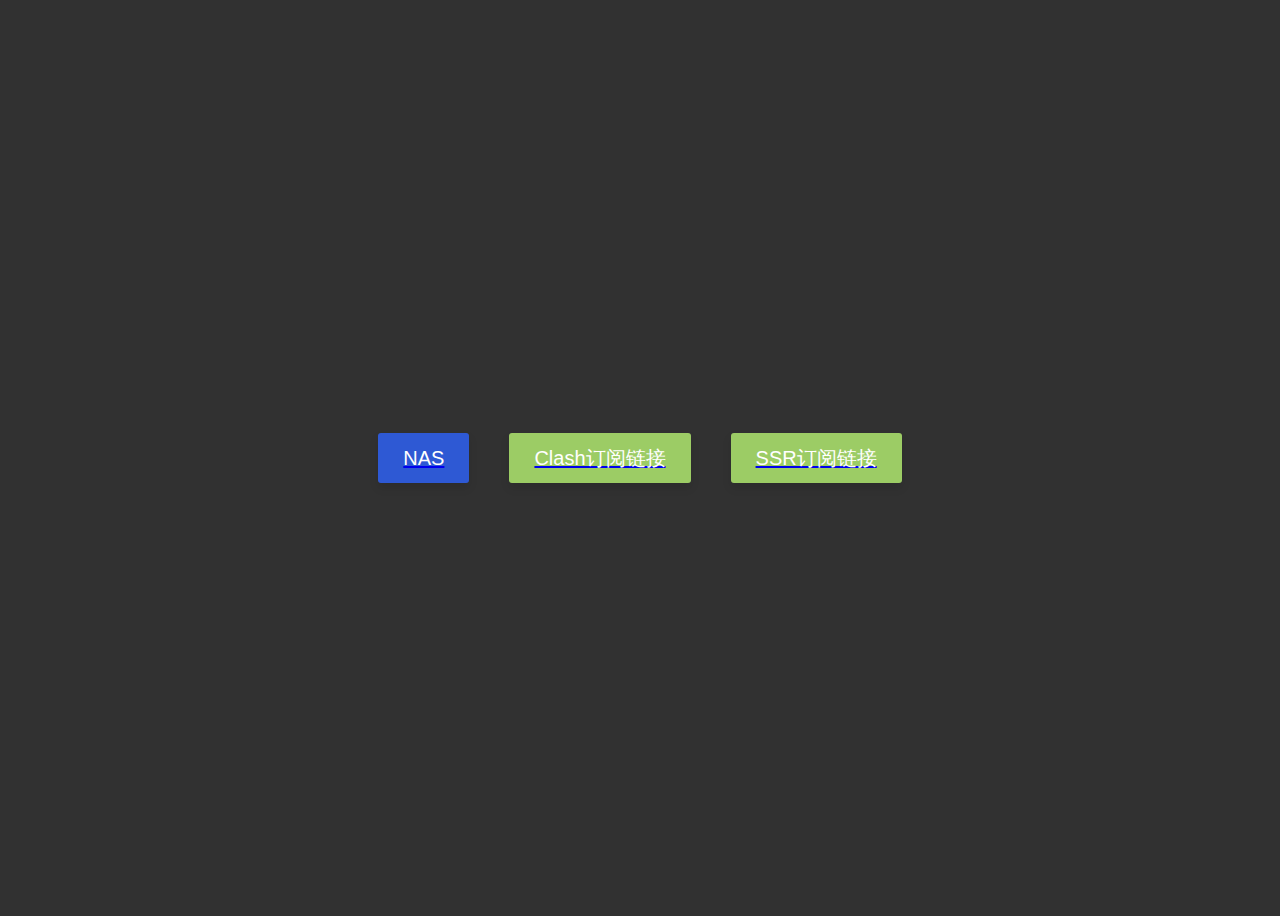
<file: 1/index.html>
<!DOCTYPE html>
<html lang="en" >
<head>
<meta charset="UTF-8">
<title></title>

<link rel="stylesheet" href="style.css">

</head>
<body>

<a href="https://hachiroku.top:8620">
<button class="shiny">NAS</button>
<a href="https://www.stc-clubs.fun/link/4o0c4U3yMYjRWlef?clash=2">
<button class="shinydarken">Clash订阅链接</button>
<a href="https://www.stc-clubs.fun/link/4o0c4U3yMYjRWlef?sub=1">
<button class="shinydarken">SSR订阅链接</button>
</body>
</html>
</file>
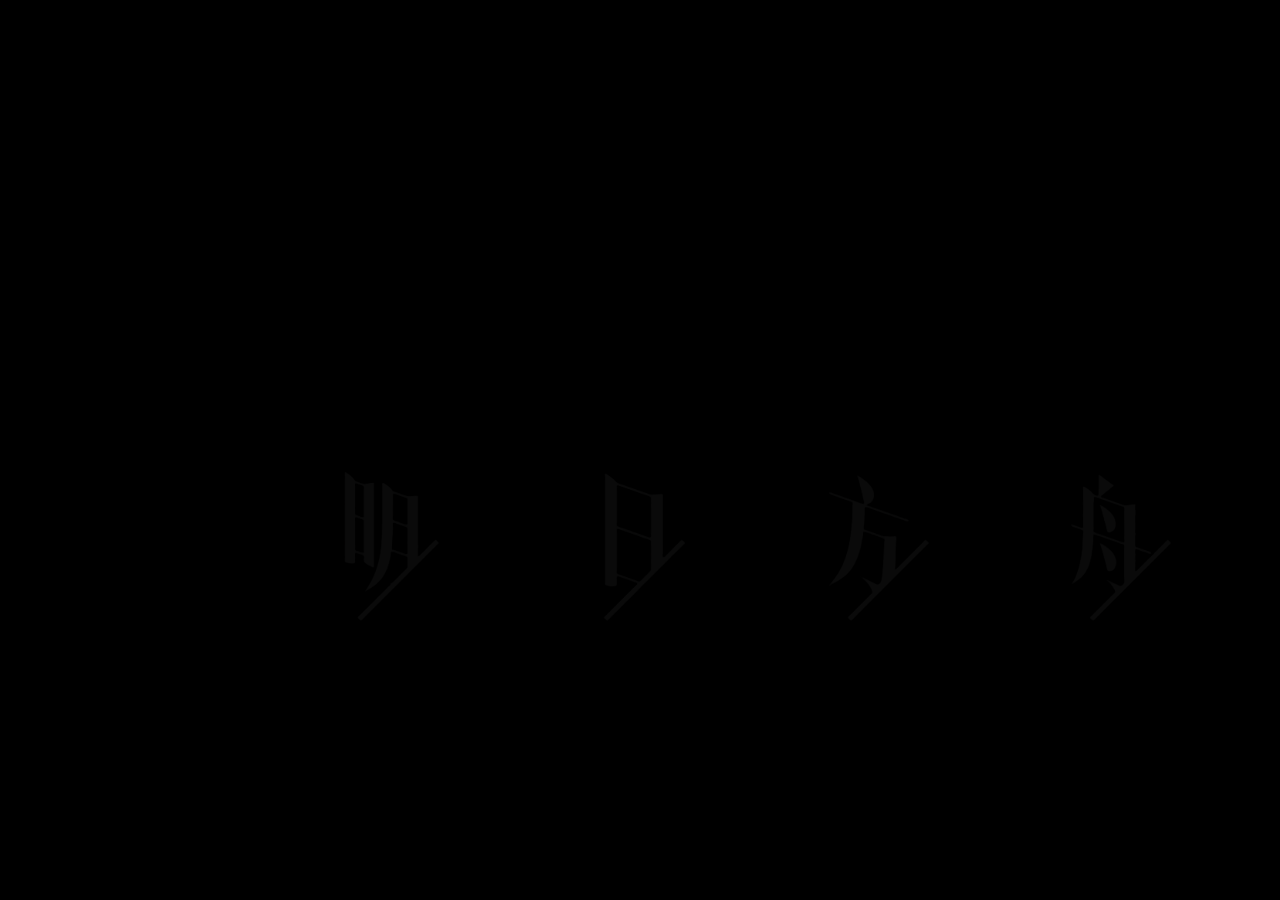
<file: ark/1/index.html>
<!DOCTYPE html>
<html>
<head>


<meta http-equiv="X-UA-Compatible" content="IE=edge, chrome=1">
<script src="js1.js"></script>
<link href="https://fonts.googleapis.com/css?family=Roboto+Mono" rel="stylesheet">
<link href="https://fonts.googleapis.com/css?family=Quicksand" rel="stylesheet">
<link href="https://fonts.googleapis.com/css?family=Roboto:100,400" rel="stylesheet">
<link rel="stylesheet" href="./mycss/player.css">

<title>Arknights</title>


<style>

body {
	background-image : url('./myimgs/1.png');
	background-color : black;
	background-size : cover;
	background-repeat : no-repeat;
	overflow : hidden;
}

#introwrap {
	background-color : black;
	position : fixed;
	top : 0;
	bottom : 0;
	right : 0;
	left : 0;
	z-index : 500;
}

#intro1 {
	position : fixed;
	top : 0;
	bottom : 0;
	right : 0;
	left : 0;
	width : 1500px;
	margin : 0 auto;
}

#appwrap {
	position : fixed;
	top : 0;
	bottom : 0;
	right : 0;
	left : 0;
}

.op1 {
	position : absolute;
	top : 398px;
	left : 250px;
	width : 1000px;
	height : 284px;
	opacity : 0;
}

#intro2 {
	position : fixed;
	top : 0;
	bottom : 0;
	right : 0;
	left : 0;
}

.line1 {
	position : absolute;
	bottom : 153px;
	right : 0;
	left : 0;
	width : 0px;
	height : 10px;
	background-color : #55c9ea;
}

.line2 {
	position : absolute;
	bottom : 60px;
	right : 0;
	left : 0;
	width : 0px;
	height : 80px;
	background-color : #55c9ea;
}

.img1 {
	position : absolute;
	right : 31px;
	top : 0px;
	opacity : 0;
}

.img2 {
	position : absolute;
	left : 33px;
	bottom : 191px;
	opacity : 0;
}

.img3 {
	position : absolute;
	top : 50%;
	left : 50%;
	transform: translateX(-50%) translateY(-70%);
	opacity : 0;
}

.app1 {
	position : fixed;
	top : 0;
	bottom : 0;
	right : 0;
	left : 0;
}

.img4 {
	position : absolute;
	top : 34px;
	left : 35px;
}

.img5 {
	position : absolute;
	top : 34px;
	left : 768px;
}

.slideshow {
	position : absolute;
	top : 34px;
	left : 403px;
	width : 360px;
	height : 700px;
	transition : 0.4s;
	opacity : 0.8;
	background-image : url('./myimgs/a.png');
}

.profile {
	position : absolute;
	top : 140px;
	left : 770px;
	width : 178px;
	height : 594px;
	transition : 0.8s;
	background-image : url('./myimgs/a2.png');
}

.app1 p {
	color : rgb(216, 239, 255);
	font-family: 'Roboto Mono', monospace;
	font-size : 13pt;
	opacity : 0.7;
	
}

.num {
	position : absolute;
	top : 310px;
	left : 71px;
	background : -webkit-linear-gradient(top, rgba(216, 239, 255, 0), rgba(216, 239, 255, 0.4));
	-webkit-background-clip: text;
	-webkit-text-fill-color: transparent;
}

.num1 {
	position : absolute;
	top : 335px;
	left : 71px;
	background : -webkit-linear-gradient(top, rgba(216, 239, 255, 0.4), rgba(216, 239, 255, 1));
	-webkit-background-clip: text;
	-webkit-text-fill-color: transparent;
}

.num2 {
	position : absolute;
	top : 360px;
	left : 71px;
}

.num3 {
	position : absolute;
	top : 385px;
	left : 71px;
}

.num4 {
	position : absolute;
	top : 410px;
	left : 71px;
}

.num5 {
	position : absolute;
	top : 435px;
	left : 71px;
}

.num6 {
	position : absolute;
	top : 460px;
	left : 71px;
}

.num7 {
	position : absolute;
	top : 485px;
	left : 71px;
}

.num8 {
	position : absolute;
	top : 510px;
	left : 71px;
}

.num9 {
	position : absolute;
	top : 535px;
	left : 71px;
}

.num10 {
	position : absolute;
	top : 560px;
	left : 71px;
}

.num11 {
	position : absolute;
	top : 585px;
	left : 71px;
}

.num12 {
	position : absolute;
	top : 610px;
	left : 71px;
}

.num13 {
	position : absolute;
	top : 635px;
	left : 71px;
	background : -webkit-linear-gradient(bottom, rgba(216, 239, 255, 0.4), rgba(216, 239, 255, 1));
	-webkit-background-clip: text;
	-webkit-text-fill-color: transparent
}

.num14 {
	position : absolute;
	top : 660px;
	left : 71px;
	background : -webkit-linear-gradient(bottom, rgba(216, 239, 255, 0), rgba(216, 239, 255, 0.4));
	-webkit-background-clip: text;
	-webkit-text-fill-color: transparent
}

.random {
	position : fixed;
	top : 8px;
}

.img6 {
	position : absolute;
	top : 30px;
	left : 983px;
}


.img7 {
	position : absolute;
	top : 124px;
	left : 980px;
}

.time1 {
	font-family: 'Roboto', sans-serif;
	font-size : 28pt;
	font-weight : 100;
	color : #d8efff;
	text-shadow : 0px 0px 5px #50aceb;
	position : absolute;
	top : 65px;
	left : 1023px;
}

.time2 {
	font-family: 'Roboto', sans-serif;
	font-size : 36pt;
	font-weight : 100;
	color : #d8efff;
	text-shadow : 0px 0px 5px #50aceb;
	position : absolute;
	top : 55px;
	left : 1156px;
}

.time3 {
	font-family: 'Roboto', sans-serif;
	font-size : 15pt;
	font-weight : 100;
	color : #d8efff;
	text-shadow : 0px 0px 5px #50aceb;
	position : absolute;
	top : 60px;
	left : 1306px;
}

.time4 {
	font-family: 'Roboto', sans-serif;
	font-size : 15pt;
	font-weight : 100;
	color : #d8efff;
	text-shadow : 0px 0px 5px #50aceb;
	position : absolute;
	top : 81px;
	left : 1323px;
}

.app4 {
	width : 1920px;
	position : fixed;
	top : 0;
	bottom : 0;
	left : 0;
	right : 0;
}

.img8 {
	width : 35.416%;
	position : absolute;
	left : 891px;
	top : 209px;
}

.img9 {
	width : 35.416%;
	position : absolute;
	left : 891px;
	top : 209px;
	-webkit-animation-name:             spin; 
	-webkit-animation-duration:         25s; 
	-webkit-animation-iteration-count: infinite;
	-webkit-animation-timing-function: linear;
}

.img9 {
	width : 35.416%;
	position : absolute;
	left : 891px;
	top : 209px;
	-webkit-animation-name:             spin; 
	-webkit-animation-duration:         25s; 
	-webkit-animation-iteration-count: infinite;
	-webkit-animation-timing-function: linear;
}

.img10 {
	width : 35.416%;
	position : absolute;
	left : 891px;
	top : 209px;
	-webkit-animation-name:             spin2; 
	-webkit-animation-duration:         12s; 
	-webkit-animation-iteration-count: infinite;
	-webkit-animation-timing-function: linear;
}

.img11 {
	width : 35.416%;
	position : absolute;
	left : 891px;
	top : 209px;
	-webkit-animation-name:             spin; 
	-webkit-animation-duration:         12s; 
	-webkit-animation-iteration-count: infinite;
	-webkit-animation-timing-function: linear;
}

.img12 {
	width : 35.416%;
	position : absolute;
	left : 891px;
	top : 209px;
	-webkit-animation-name:             spin2; 
	-webkit-animation-duration:         8s; 
	-webkit-animation-iteration-count: infinite;
	-webkit-animation-timing-function: linear;
}

.img13 {
	width : 35.416%;
	position : absolute;
	left : 891px;
	top : 209px;
	-webkit-animation-name:             spin2; 
	-webkit-animation-duration:         12s; 
	-webkit-animation-iteration-count: infinite;
	-webkit-animation-timing-function: linear;
}

.img14 {
	width : 35.416%;
	position : absolute;
	left : 891px;
	top : 209px;
	-webkit-animation-name:             spin; 
	-webkit-animation-duration:         12s; 
	-webkit-animation-iteration-count: infinite;
	-webkit-animation-timing-function: linear;
}

.img15 {
	width : 35.416%;
	position : absolute;
	left : 891px;
	top : 209px;
	-webkit-animation-name:             spin2; 
	-webkit-animation-duration:         40s; 
	-webkit-animation-iteration-count: infinite;
	-webkit-animation-timing-function: linear;
	opacity : 0.6;
}

.img16 {
	width : 35.416%;
	position : absolute;
	left : 891px;
	top : 209px;
	-webkit-animation-name:             opac; 
	-webkit-animation-duration:         5s; 
	-webkit-animation-iteration-count: infinite;
	-webkit-animation-timing-function: linear;
}

.img17 {
	width : 35.416%;
	position : absolute;
	left : 891px;
	top : 209px;
	-webkit-animation-name:             opac2; 
	-webkit-animation-duration:         5s; 
	-webkit-animation-iteration-count: infinite;
	-webkit-animation-timing-function: linear;
}

@-webkit-keyframes opac{
		0%
		{
			opacity : 1;
		}
		50%
		{
			opacity : 0;
		}
		100%
		{
			opacity : 1;
		}
}


@-webkit-keyframes opac2{
		0%
		{
			opacity : 0;
		}
		50%
		{
			opacity : 1;
		}
		100%
		{
			opacity : 0;
		}
}

@-webkit-keyframes spin{
		from 
		{
			-webkit-transform: rotate(0deg);
		}
		to
		{
			-webkit-transform: rotate(360deg);
		}
}

@-webkit-keyframes spin2{
		from 
		{
			-webkit-transform: rotate(360deg);
		}
		to
		{
			-webkit-transform: rotate(0deg);
		}
}

.namewrap {
	position : fixed;
	left : 1512px;
	top : 21px;
}

.namewrap2 {
	position : fixed;
	left : 1875px;
	top : 21px;
}

div[class^="namewrap"] p {
	font-family: 'Roboto', sans-serif;
	font-size : 10pt;
	font-weight : 100;
	color : #d8efff;
	margin-top : 10px;
	margin-bottom : 0px;
	letter-spacing : 1px;
	text-shadow : 0px 0px 5px #50aceb;
}

.wrapbox {
	position : fixed;
	left : 1598px;
	top : 19px;
	z-index : 498;
}

.wraplane {
}

div[class^="box"] {
	width : 264px;
	height : 11px;
	background-color : #316990;
	margin-top : 15px;
}

div[class^="lane"] {
	position : absolute;
	z-index : 499;
	left : 1598px;
	background-color : #50aceb;
	height : 11px;
	-webkit-animation-name:            eq;
	-webkit-animation-iteration-count: infinite;
	-webkit-animation-timing-function: linear;
}

.lane1 {
	-webkit-animation-duration:        10s;
	top : 34px;
}

.lane2 {
	-webkit-animation-duration:        9s;
	top : 60px;
}

.lane3 {
	-webkit-animation-duration:        10.5s;
	top : 86px;
}

.lane4 {
	-webkit-animation-duration:        11s;
	top : 112px;
}

.lane5 {
	-webkit-animation-duration:        9.5s;
	top : 138px;
}

.lane6 {
	-webkit-animation-duration:        11.5s; 
	top : 164px;
}

.lane7 {
	-webkit-animation-duration:        12s;
	top : 190px;
}

.lane8 {
	-webkit-animation-duration:        13s;
	top : 216px;
}

.lane9 {
	-webkit-animation-duration:        12.5s; 
	top : 242px;
}

.lane10 {
	-webkit-animation-duration:        11.8s; 
	top : 268px;
}

.lane11 {
	-webkit-animation-duration:        9.8s; 
	top : 294px;
}

.lane12 {
	-webkit-animation-duration:        10.8s; 
	top : 320px;
}

.lane13 {
	-webkit-animation-duration:        8.8s; 
	top : 346px;
}

.lane14 {
	-webkit-animation-duration:        12.8s; 
	top : 372px;
}

.lane15 {
	-webkit-animation-duration:        14s; 
	top : 398px;
}

.lane16 {
	-webkit-animation-duration:        10.3s; 
	top : 424px;
}

.wrappoint {
	position : fixed;
	left : 1590px;
	top : 15px;
}

.wrappoint2 {
	position : fixed;
	left : 1867px;
	top : 15px;
}

div[class^="point"] {
	width : 3px;
	height : 3px;
	border-radius : 1.5px;
	background-color : #edf8ff;
	margin-top : 23px;
}

@-webkit-keyframes eq {
  0% {
    width: 150px;
  }
  4% {
    width: 170px;
  }
  8% {
    width: 200px;
  }
  12% {
    width: 150px;
  }
  16% {
    width: 110px;
  }
  20% {
    width: 100px;
  }
  24% {
    width: 120px;
  }
  28% {
    width: 90px;
  }
  32% {
    width: 130px;
  }
  36% {
    width: 150px;
  }
  40% {
    width: 110px;
  }
  44% {
    width: 120px;
  }
  48% {
    width: 130px;
  }
  52% {
    width: 90px;
  }
  56% {
    width: 100px;
  }
  60% {
    width: 130px;
  }
  64% {
    width: 160px;
  }
  68% {
    width: 190px;
  }
  72% {
    width: 210px;
  }
  76% {
    width: 180px;
  }
  80% {
    width: 150px;
  }
  84% {
    width: 130px;
  }
  88% {
    width: 150px;
  }
  92% {
    width: 120px;
  }
  96% {
    width: 140px;
  }
  100% {
    width: 150px;
  }
}

.img18 {
	position : absolute;
	top : 778px;
	left : 65px;
}

.img19 {
	position : absolute;
	top : 799px;
	left : 197px;
	opacity : 0.7;
	transform: rotate(0deg);
	-ms-transform: rotate(0deg);
	transform-origin: bottom;
	-ms-transform-origin: bottom;
}

.img20 {
	position : absolute;
	top : 831px;
	left : 197px;
	opacity : 0.7;
	transform: rotate(0deg);
	-ms-transform: rotate(0deg);
	transform-origin: bottom;
	-ms-transform-origin: bottom;
}

.img21 {
	position : absolute;
	top : 792px;
	left : 79px;
	transform: rotate(0deg);
	-ms-transform: rotate(0deg);
}

.img22 {
	position : absolute;
	top : 764px;
	left : 97px;
}

.img23 {
	position : absolute;
	top : 774px;
	left : 400px;
	transition : 0.3s;
}

.img24 {
	position : absolute;
	top : 900px;
	left : 392px;
	transition : 0.3s;
}

.img25 {
	position : absolute;
	top : 794px;
	left : 520px;
}

.img23:hover{
	opacity : 0.6;
	transition : 0.3s;
}


.img24:hover{
	opacity : 0.6;
	transition : 0.3s;
}

.none {
	display : none;
}

.block {
	display : block;
}

.img26 {
	position : absolute;
	top : 734px;
	left : 1002px;
}

.img27 {
	position : absolute;
	top : 870px;
	left : 1012px;
	transition : 0.3s;
}

.img28 {
	position : absolute;
	top : 858px;
	left : 1251px;
	transition : 0.3s;
}

.img27:hover {
	opacity : 0.6;
	transition : 0.3s;
}

.img28:hover {
	opacity : 0.6;
	transition : 0.3s;
}

.img29 {
	position : absolute;
	top : 484px;
	left : 1507px;
	opacity : 0.5;
	transition : 0.3s;
}

.img30 {
	position : absolute;
	top : 483px;
	left : 1632px;
	opacity : 0.5;
	transition : 0.3s;
}

.img31 {
	position : absolute;
	top : 503px;
	left : 1769px;
	opacity : 0.5;
	transition : 0.3s;
}

.img32 {
	position : absolute;
	top : 622px;
	left : 1505px;
	opacity : 0.5;
	transition : 0.3s;
}

.img33 {
	position : absolute;
	top : 616px;
	left : 1736px;
	opacity : 0.5;
	transition : 0.3s;
}

.img29:hover {
	opacity : 1;
	transition : 0.3s;
}

.img30:hover {
	opacity : 1;
	transition : 0.3s;
}

.img31:hover {
	opacity : 1;
	transition : 0.3s;
}

.img32:hover {
	opacity : 1;
	transition : 0.3s;
}

.img33:hover {
	opacity : 1;
	transition : 0.3s;
}

.img34 {
	position : absolute;
	top : 734px;
	left : 1496px;
}

.random2 p {
	color : rgb(216, 239, 255);
	font-family: 'Roboto Mono', monospace;
	font-size : 12pt;
	opacity : 0.9;
}

.random3 p {
	color : #50aceb;
	font-family: 'Roboto Mono', monospace;
	font-size : 10pt;
	opacity : 0.9;
}

.ran1 {
	position : absolute;
	top : 753px;
	left : 1503px;
}

.ran2 {
	position : absolute;
	top : 753px;
	left : 1576px;
}

.ran3 {
	position : absolute;
	top : 753px;
	left : 1649px;
}

.ran4 {
	position : absolute;
	top : 753px;
	left : 1722px;
}


.ran5 {
	position : absolute;
	top : 772px;
	left : 1503px;
}

.ran6 {
	position : absolute;
	top : 772px;
	left : 1573px;
}

.ran7 {
	position : absolute;
	top : 772px;
	left : 1643px;
}

.ran8 {
	position : absolute;
	top : 772px;
	left : 1713px;
}

.ran9 {
	position : absolute;
	top : 772px;
	left : 1783px;
}

.ran10 {
	position : absolute;
	top : 772px;
	left : 1853px;
}

.img35 {
	position : absolute;
	top : 791px;
	left : 1496px;
}

.uptime p {
	font-family: 'Roboto', sans-serif;
	font-size : 30pt;
	font-weight : 100;
	color : #d8efff;
	text-shadow : 0px 0px 5px #50aceb;
}

.days {
	position : absolute;
	top : 941px;
	left : 1648px;
}

.hours {
	position : absolute;
	top : 941px;
	left : 1692px;
}

.minutes {
	position : absolute;
	top : 941px;
	left : 1743px;
}

.seconds {
	position : absolute;
	top : 941px;
	left : 1794px;
}

div[class^="app"] {
	opacity : 0;
}

#extra {
	position : fixed;
	top : 0;
	bottom : 0;
	left : 0;
	right : 0;
	z-index : -1;
}

</style>

<script language="javascript" type="text/javascript">
$(document).ready(function(){

	$('.op1').animate({
		"opacity" : "1"
	}, 6000);
	$('.op1').delay(1000).animate({
		"opacity" : "0.2",
		"top" : "418px",
		"left" : "235px"
	}, 20);
	$('.op1').animate({
		"opacity" : "0.2",
		"top" : "388px",
		"left" : "265px"
	}, 20);
	$('.op1').animate({
		"opacity" : "0",
		"z-index" : "-1"
	}, 20);
	
	$('.line1, .line2').delay(8000).animate({
		"width" : "100%"
	}, 1600);
	
	$('.img3').delay(10300).animate({
		"opacity" : "1"
	}, 35);
	$('.img3').animate({
		"opacity" : "0"
	}, 35);
	$('.img3').animate({
		"opacity" : "1"
	}, 35);
	$('.img1').delay(11300).animate({
		"opacity" : "1"
	}, 35);
	$('.img1').animate({
		"opacity" : "0"
	}, 35);
	$('.img1').animate({
		"opacity" : "1"
	}, 35);
	$('.img2').delay(11700).animate({
		"opacity" : "1"
	}, 35);
	$('.img2').animate({
		"opacity" : "0"
	}, 35);
	$('.img2').animate({
		"opacity" : "1"
	}, 35);
	
	$('#intro2').delay(14900).animate({
		"opacity" : "0",
		"z-index" : "-1"
	}, 400);
	$('#introwrap').delay(14900).animate({
		"opacity" : "0",
		"z-index" : "-1"
	}, 400);
});
</script>

<script language="javascript" type="text/javascript">
$(document).ready(function(){

	$('.app1').delay(15500).animate({
		"opacity" : "1"
	}, 300);
	
	$('.app2').delay(15800).animate({
		"opacity" : "1"
	}, 300);
	
	$('.app3, .app4').delay(16100).animate({
		"opacity" : "1"
	}, 300);
	
	$('.app5, .app9').delay(16400).animate({
		"opacity" : "1"
	}, 300);
	
	$('.app6').delay(16700).animate({
		"opacity" : "1"
	}, 300);
	
	$('.app7').delay(17000).animate({
		"opacity" : "1"
	}, 300);
	
	$('.app8').delay(17300).animate({
		"opacity" : "1"
	}, 300);
	
	$('.app10').delay(17600).animate({
		"opacity" : "1"
	}, 300);
	
});
</script>

<script language="javascript" type="text/javascript">
$(document).ready(function(){
	
	var images = [ 'myimgs/b.png', 'myimgs/c.png', 'myimgs/d.png', 'myimgs/e.png', 'myimgs/a.png' ];
	var i = 0;
	
	setInterval(function(){
		$('.slideshow').css('background-image', function() {
			if (i >= images.length) {
				i=0;
			}
			return 'url(' + images[i++] + ')'; 
		});
	}, 20000);
});
</script>

<script language="javascript" type="text/javascript">
$(document).ready(function(){
	
	var images = [ 'myimgs/b2.png', 'myimgs/c2.png', 'myimgs/d2.png', 'myimgs/e2.png', 'myimgs/a2.png' ];
	var i = 0;
	
	setInterval(function(){
		$('.profile').css('background-image', function() {
			if (i >= images.length) {
				i=0;
			}
			return 'url(' + images[i++] + ')'; 
		});
	}, 20000);
	
	setInterval(function(){
		var a = Math.floor((Math.random() * 100000000000000) * 555 + 10000000000000000);
		var b = Math.floor((Math.random() * 100000000000000) * 555 + 10000000000000000);
		var c = Math.floor((Math.random() * 100000000000000) * 555 + 10000000000000000);
		var d = Math.floor((Math.random() * 100000000000000) * 555 + 10000000000000000);
		var e = Math.floor((Math.random() * 100000000000000) * 555 + 10000000000000000);
		var f = Math.floor((Math.random() * 100000000000000) * 555 + 10000000000000000);
		var g = Math.floor((Math.random() * 100000000000000) * 555 + 10000000000000000);
		var h = Math.floor((Math.random() * 100000000000000) * 555 + 10000000000000000);
		var i = Math.floor((Math.random() * 100000000000000) * 555 + 10000000000000000);
		var j = Math.floor((Math.random() * 100000000000000) * 555 + 10000000000000000);
		var k = Math.floor((Math.random() * 100000000000000) * 555 + 10000000000000000);
		var l = Math.floor((Math.random() * 100000000000000) * 555 + 10000000000000000);
		var m = Math.floor((Math.random() * 100000000000000) * 555 + 10000000000000000);
		var n = Math.floor((Math.random() * 100000000000000) * 555 + 10000000000000000);
		var o = Math.floor((Math.random() * 100000000000000) * 555 + 10000000000000000);
		
		var a1 = Math.floor((Math.random() * 100000) * 555 + 10000000);
		var b1 = Math.floor((Math.random() * 100000) * 555 + 10000000);
		var c1 = Math.floor((Math.random() * 100000) * 555 + 10000000);
		var d1 = Math.floor((Math.random() * 100000) * 555 + 10000000);
		var e1 = Math.floor((Math.random() * 100000) * 555 + 10000000);
		var f1 = Math.floor((Math.random() * 100000) * 555 + 10000000);
		var g1 = Math.floor((Math.random() * 100000) * 555 + 10000000);
		var h1 = Math.floor((Math.random() * 100000) * 555 + 10000000);
		var i1 = Math.floor((Math.random() * 100000) * 555 + 10000000);
		var j1 = Math.floor((Math.random() * 100000) * 555 + 10000000);
		var k1 = Math.floor((Math.random() * 100000) * 555 + 10000000);
		var l1 = Math.floor((Math.random() * 100000) * 555 + 10000000);
		var m1 = Math.floor((Math.random() * 100000) * 555 + 10000000);
		var n1 = Math.floor((Math.random() * 100000) * 555 + 10000000);
		var o1 = Math.floor((Math.random() * 100000) * 555 + 10000000);
		$('.num').html(a+""+a1);
		$('.num1').html(b+""+b1);
		$('.num2').html(c+""+c1);
		$('.num3').html(d+""+d1);
		$('.num4').html(e+""+e1);
		$('.num5').html(f+""+f1);
		$('.num6').html(g+""+g1);
		$('.num7').html(h+""+h1);
		$('.num8').html(i+""+i1);
		$('.num9').html(j+""+j1);
		$('.num10').html(k+""+k1);
		$('.num11').html(l+""+l1);
		$('.num12').html(m+""+m1);
		$('.num13').html(n+""+n1);
		$('.num14').html(o+""+o1);
	}, 100);
});
</script>

<script language="javascript" type="text/javascript">
$(document).ready(function(){
	
	Time();
	function Time()
	{
		var now = new Date();
		var h = now.getHours();
		var m = now.getMinutes();
		var mon = now.getMonth();
		var d = now.getDay();
		var dt = now.getDate();
		var y = now.getFullYear();
		var days = ["Sunday","Monday","Tuesday","Wednesday","Thursday","Friday","Saturday"];
		var check = days[d];
		var AMPM;
		mon = mon + 1;
		if(h>=12 && h<24)
		{
			AMPM = "PM";
		}
		if(h>=0 && h<12)
		{
			AMPM = "AM";
		}
		
		h = checkTime2(h);
		m = checkTime(m);
		mon = checkTime(mon);
		
		$('.time1').html(AMPM);
		$('.time2').html(h+':'+m);
		$('.time3').html(y+"."+mon+"."+dt);
		$('.time4').html(check);
		
		setTimeout(function()
		{
			Time();
		}, 500);
	}
	function checkTime(i) 
	{
		if (i < 10) 
		{
			i = "0" + i;
		}
		return i;
	}
	function checkTime2(i)
	{
		var j;
		j = i % 12;
		if(j>9)
		{
			return j;
			
		}
		else
		{
			return "0" + j;
		}
	}

});
</script>

<script language="javascript" type="text/javascript">
$(document).ready(function(){
	
	Clock();
	function Clock() {
		var now = new Date();
		var h = now.getHours();
		var m = now.getMinutes();
		var s = now.getSeconds();
		var ms = now.getMilliseconds();
        
		var a, b, c;
		
        a =  (h + m / 60) / 12 * 360
        b = 6 * m;
        c = (s + ms / 1000) /60 * 360;
		
		$('.img20').css('transform', 'rotate(' + a + 'deg)');
		$('.img19').css('transform', 'rotate(' + b + 'deg)');
		$('.img21').css('transform', 'rotate(' + c*6 + 'deg)');
		setTimeout(Clock, 1000);
      }
	
});
</script>

<script language="javascript" type="text/javascript">
$(document).ready(function(){

// html5media enables <video> and <audio> tags in all major browsers
// Add user agent as an attribute on the <html> tag...
// Inspiration: https://css-tricks.com/ie-10-specific-styles/

var b = document.documentElement;
b.setAttribute('data-useragent', navigator.userAgent);
b.setAttribute('data-platform', navigator.platform);


// HTML5 audio player + playlist controls...
// Inspiration: http://jonhall.info/how_to/create_a_playlist_for_html5_audio
// Created by mh

jQuery(function ($) {
    var supportsAudio = !!document.createElement('audio').canPlayType;
    if (supportsAudio) {
        var index = 0,
            playing = false,
            mediaPath = './mysongs/',
            extension = '',
            tracks = [{
                "track": 1,
                "name": "Starset - Monster",
                "length": "3:03",
                "file": "0"
            },
			{
                "track": 2,
                "name": "1",
                "length": "0:00",
                "file": "1"
            },
			{
                "track": 3,
                "name": "2",
                "length": "0:00",
                "file": "2"
            },
			{
                "track": 4,
                "name": "3",
                "length": "0:00",
                "file": "3"
            },
			{
                "track": 5,
                "name": "4",
                "length": "0:00",
                "file": "4"
            },
			{
                "track": 6,
                "name": "5",
                "length": "0:00",
                "file": "5"
            },
			{
                "track": 7,
                "name": "6",
                "length": "0:00",
                "file": "6"
            },
			{
                "track": 8,
                "name": "7",
                "length": "0:00",
                "file": "7"
            },
			{
                "track": 9,
                "name": "8",
                "length": "0:00",
                "file": "8"
            },
			{
                "track": 10,
                "name": "9",
                "length": "0:00",
                "file": "9"
            },
			{
                "track": 11,
                "name": "10",
                "length": "0:00",
                "file": "10"
            }
			],
            buildPlaylist = $.each(tracks, function(key, value) {
                var trackNumber = value.track,
                    trackName = value.name,
                    trackLength = value.length;
                if (trackNumber.toString().length === 1) {
                    trackNumber = '0' + trackNumber;
                } else {
                    trackNumber = '' + trackNumber;
                }
                $('#plList').append('<li><div class="plItem"><div class="plNum">' + trackNumber + '.</div><div class="plTitle">' + trackName + '</div><div class="plLength">' + trackLength + '</div></div></li>');
            }),
            trackCount = tracks.length,
            npAction = $('#npAction'),
            npTitle = $('#npTitle'),
            audio = $('#audio1').bind('play', function () {
                playing = true;
                npAction.text('Now Playing...');
            }).bind('pause', function () {
                playing = false;
                npAction.text('Paused...');
            }).bind('ended', function () {
                npAction.text('Paused...');
                if ((index + 1) < trackCount) {
                    index++;
                    loadTrack(index);
                    audio.play();
                } else {
                    audio.pause();
                    index = 0;
                    loadTrack(index);
                }
            }).get(0),
            btnPrev = $('#btnPrev').click(function () {
                if ((index - 1) > -1) {
                    index--;
                    loadTrack(index);
                    if (playing) {
                        audio.play();
                    }
                } else {
                    audio.pause();
                    index = 0;
                    loadTrack(index);
                }
            }),
            btnNext = $('#btnNext').click(function () {
                if ((index + 1) < trackCount) {
                    index++;
                    loadTrack(index);
                    if (playing) {
                        audio.play();
                    }
                } else {
                    audio.pause();
                    index = 0;
                    loadTrack(index);
                }
            }),
            li = $('#plList li').click(function () {
                var id = parseInt($(this).index());
                if (id !== index) {
                    playTrack(id);
                }
            }),
            loadTrack = function (id) {
                $('.plSel').removeClass('plSel');
                $('#plList li:eq(' + id + ')').addClass('plSel');
                npTitle.text(tracks[id].file);
                index = id;
                audio.src = mediaPath + tracks[id].file + extension;
            },
            playTrack = function (id) {
                loadTrack(id);
                audio.play();
            };
        extension = audio.canPlayType('audio/ogg') ? '.ogg' : audio.canPlayType('audio/mp3') ? '.mp3' : '';
        loadTrack(index);
    }
});

});
</script>

<script language="javascript" type="text/javascript">
$(document).ready(function(){
	
	$('.img23').click(function(){
		$('.container').css('display', 'block');
		$('.img25').css('display', 'none');
	});
	$('.img24').click(function(){
		$('.container').css('display', 'none');
		$('.img25').css('display', 'block');
	});
	
});
</script>

<script language="javascript" type="text/javascript">
$(document).ready(function(){
	setInterval(function(){
		var a = Math.floor((Math.random() * 10) * 555 + 1000);
		var b = Math.floor((Math.random() * 10) * 555 + 1000);
		var c = Math.floor((Math.random() * 10) * 555 + 1000);
		var d = Math.floor((Math.random() * 10) * 555 + 1000);
		
		var e = Math.floor((Math.random() * 10) * 555 + 1000);
		var f = Math.floor((Math.random() * 10) * 555 + 1000);
		var g = Math.floor((Math.random() * 10) * 555 + 1000);
		var h = Math.floor((Math.random() * 10) * 555 + 1000);
		var i = Math.floor((Math.random() * 10) * 555 + 1000);
		var j = Math.floor((Math.random() * 10) * 555 + 1000);

		
		$('.ran1').html(a+"%");
		$('.ran2').html(b+"%");
		$('.ran3').html(c+"%");
		$('.ran4').html(d+"%");
		
		$('.ran5').html(e);
		$('.ran6').html(f);
		$('.ran7').html(g);
		$('.ran8').html(h);
		$('.ran9').html(i);
		$('.ran10').html(j);


	}, 500);
});
</script>

<script language="javascript" type="text/javascript">
$(document).ready(function() {

function pad ( val ) { return val > 9 ? val : "0" + val; }
 var count = 0, s = 0, m = 0, h = 0, d = 0;
setInterval( function(){
   /* $("#seconds").html(pad(++sec%60)); */
   count++;
   s = pad(parseInt(count%60));
   m = pad(parseInt((count/60)%60, 10));
   h = pad(parseInt((count/3600)%24, 10));
   d = pad(parseInt((count/3600/24)%99, 10));
   
    $(".seconds").html(":"+s);
	$(".minutes").html(":"+m);
	$(".hours").html(":"+h);
	$(".days").html(d);
}, 1000);
});
</script>

<script language="javascript" type="text/javascript">
$(document).ready(function(){
	
	$('.img28').click(function(){
		$('div[class^="app"]').css('display', 'none');
		$('#extra').css('z-index', '900');
	});
	$('#extra').click(function(){
		$('div[class^="app"]').css('display', 'block');
		$('#extra').css('z-index', '-1');
	});
});
</script>

</head>
<body>
<div id="wrap">
	<div id="introwrap">
		<div id="intro1">
			<img class="op1" src="./myimgs/title.png" />
		</div>
		<div id="intro2">
			<div class="line1"></div>
			<div class="line2"></div>
			<img class="img1" src="./myimgs/group 4.png"/>
			<img class="img2" src="./myimgs/group 1.png"/>
			<img class="img3" src="./myimgs/group 5.png"/>
		</div>
	</div>
	<div id="appwrap">
		<div class="app1">
			<img class="img4" src="./myimgs/group 9.png"/>
			<div class="random">
				<p class="num"></p>
				<p class="num1"></p>
				<p class="num2"></p>
				<p class="num3"></p>
				<p class="num4"></p>
				<p class="num5"></p>
				<p class="num6"></p>
				<p class="num7"></p>
				<p class="num8"></p>
				<p class="num9"></p>
				<p class="num10"></p>
				<p class="num11"></p>
				<p class="num12"></p>
				<p class="num13"></p>
				<p class="num14"></p>
			</div>
		</div>
		<div class="app2">
			<div class="slideshow"></div>
			<div class="title1">
				<img class="img5" src="./myimgs/group 44.png"/>
			</div>
			<div class="profile"></div>
		</div>
		<div class="app3">
			<img class="img6" src="./myimgs/group 57.png"/>
			<img class="img7" src="./myimgs/group 46.png"/>
			<p class="time1"></p>
			<p class="time2"></p>
			<p class="time3"></p>
			<p class="time4"></p>
		</div>
		<div class="app4">
			<img class="img8" src="./myimgs/no title 1.png"/>
			<img class="img9" src="./myimgs/diamond1.png"/>
			<img class="img10" src="./myimgs/circle 7.png"/>
			<img class="img11" src="./myimgs/circle 6.png"/>
			<img class="img12" src="./myimgs/circle 8 copy 6.png"/>
			<img class="img13" src="./myimgs/circle 8 copy 4.png"/>
			<img class="img14" src="./myimgs/circle 8 copy 3.png"/>
			<img class="img15" src="./myimgs/circle 9.png"/>
			<img class="img16" src="./myimgs/copy.png"/>
			<img class="img17" src="./myimgs/copy 2.png"/>
		</div>
		<div class="app5">
			<div class="namewrap">
				<p>XASET</p>
				<p>MAIYA</p>
				<p>NECH</p>
				<p>REALN</p>
				<p>STOLIPSIP</p>
				<p>SALTKIT</p>
				<p>TELINS</p>
				<p>VELRIS</p>
				<p>SAH</p>
				<p>NIGPUEN</p>
				<p>RODESH</p>
				<p>HENRI</p>
				<p>BCKAL</p>
				<p>MUNLENG</p>
				<p>NAYREATH</p>
				<p>NEURONI</p>
			</div>
			<div class="namewrap2">
				<p>TE</p>
				<p>AM</p>
				<p>CH</p>
				<p>NE</p>
				<p>PT</p>
				<p>KA</p>
				<p>SI</p>
				<p>SI</p>
				<p>AS</p>
				<p>PE</p>
				<p>RH</p>
				<p>RH</p>
				<p>ST</p>
				<p>LU</p>
				<p>RA</p>
				<p>RE</p>
			</div>
			<div class="wrappoint">
				<div class="point1"></div>
				<div class="point2"></div>
				<div class="point3"></div>
				<div class="point4"></div>
				<div class="point5"></div>
				<div class="point6"></div>
				<div class="point7"></div>
				<div class="point8"></div>
				<div class="point9"></div>
				<div class="point10"></div>
				<div class="point11"></div>
				<div class="point12"></div>
				<div class="point13"></div>
				<div class="point14"></div>
				<div class="point15"></div>
				<div class="point16"></div>
			</div>
			<div class="wrappoint2">
				<div class="point17"></div>
				<div class="point18"></div>
				<div class="point19"></div>
				<div class="point20"></div>
				<div class="point21"></div>
				<div class="point22"></div>
				<div class="point23"></div>
				<div class="point24"></div>
				<div class="point25"></div>
				<div class="point26"></div>
				<div class="point27"></div>
				<div class="point28"></div>
				<div class="point29"></div>
				<div class="point30"></div>
				<div class="point31"></div>
				<div class="point32"></div>
			</div>
			<div class="wrapbox">
				<div class="box1"></div>				
				<div class="box2"></div>			
				<div class="box3"></div>				
				<div class="box4"></div>				
				<div class="box5"></div>				
				<div class="box6"></div>				
				<div class="box7"></div>			
				<div class="box8"></div>	
				<div class="box9"></div>				
				<div class="box10"></div>			
				<div class="box11"></div>			
				<div class="box12"></div>					
				<div class="box13"></div>				
				<div class="box14"></div>				
				<div class="box15"></div>				
				<div class="box16"></div>
			</div>
			<div class="wraplane">	
				<div class="lane1"></div>		
				<div class="lane2"></div>			
				<div class="lane3"></div>		
				<div class="lane4"></div>	
				<div class="lane5"></div>	
				<div class="lane6"></div>		
				<div class="lane7"></div>
				<div class="lane8"></div>							
				<div class="lane9"></div>								
				<div class="lane10"></div>				
				<div class="lane11"></div>
				<div class="lane12"></div>
				<div class="lane13"></div>
				<div class="lane14"></div>
				<div class="lane15"></div>
				<div class="lane16"></div>
			</div>
		</div>
		<div class="app6">
			<img class="img18" src="./myimgs/group 58.png"/>
			<img class="img19" src="./myimgs/rec 2.png"/>
			<img class="img20" src="./myimgs/rec 1.png"/>
			<img class="img21" src="./myimgs/group 59.png"/>
			<img class="img22" src="./myimgs/time selec.png"/>
		</div>
		<div class="app7">
			<img class="img23" src="./myimgs/group 67.png"/>
			<img class="img24" src="./myimgs/group 66.png"/>
			<img class="img25" src="./myimgs/group 71.png"/>
			<div class="container">
				<div class="column add-bottom">
					<div id="mainwrap">
						<div id="nowPlay">
							<span class="left" id="npAction">Paused...</span>
							<span class="right" id="npTitle"></span>
						</div>
						<div id="audiowrap">
							<div id="audio0">
								<audio preload id="audio1" controls="controls">Your browser does not support HTML5 Audio!</audio>
							</div>
						 
						</div>
						<div id="plwrap">
							<ul id="plList"></ul>
						</div>
					</div>
				</div>
			</div>
		</div>
		<div class="app8">
			<img class="img26" src="./myimgs/group 72.png"/>
			<img class="img27" src="./myimgs/group 79.png"/>
			<img class="img28" src="./myimgs/group 78.png"/>
		</div>
		<div class="app9">
			<img class="img29" src="./myimgs/logo1.png"/>
			<img class="img30" src="./myimgs/logo2.png"/>
			<img class="img31" src="./myimgs/logo3.png"/>
			<img class="img32" src="./myimgs/logo4.png"/>
			<img class="img33" src="./myimgs/logo5.png"/>
		</div>
		<div class="app10">
			<img class="img34" src="./myimgs/rada.png"/>
			<div class="random2">
				<p class="ran1"></p>
				<p class="ran2"></p>
				<p class="ran3"></p>
				<p class="ran4"></p>
			</div>
			<div class="random3">
				<p class="ran5"></p>
				<p class="ran6"></p>
				<p class="ran7"></p>
				<p class="ran8"></p>
				<p class="ran9"></p>
				<p class="ran10"></p>
			</div>
			<img class="img35" src="./myimgs/group 81.png"/>
			<div class="uptime">
				<p class="seconds"></p>
				<p class="minutes"></p>
				<p class="hours"></p>
				<p class="days"></p>
			</div>
		</div>
	</div>
	<div id="extra"></div>
</div>
</body>
</html>
</file>
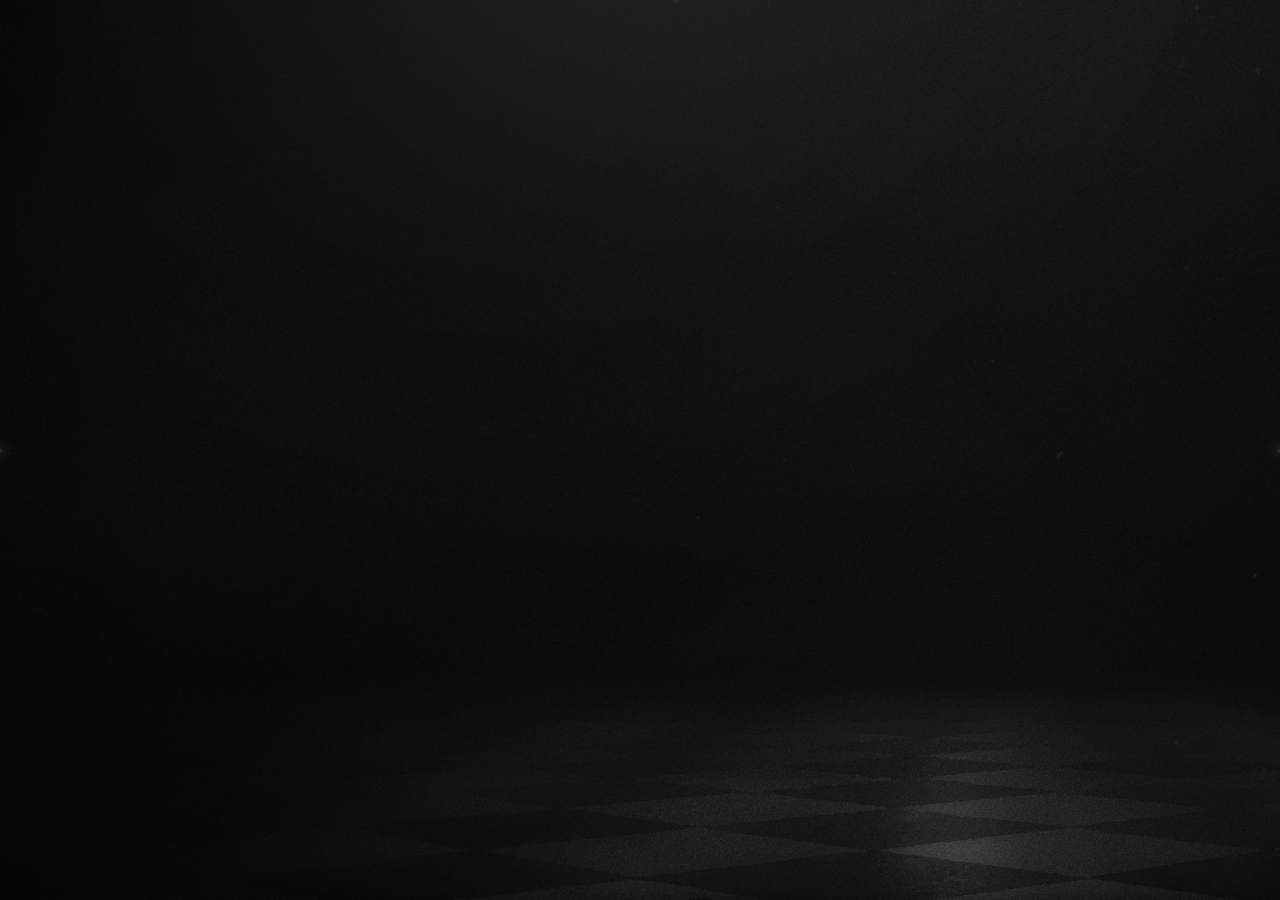
<file: ark/3/index.html>
<!DOCTYPE html>
<html lang="zh-cn">

<head>
    <meta charset="UTF-8">
    <link href="index.css" rel="stylesheet">
</head>

<body>
    <div class="loading s_unStart">
        <div class="loadingBarGroup">
            <div class="loadingBar left"></div>
            <div class="loadingBar right"></div>
        </div>
    </div>
    <div style="position: absolute; display: none; visibility: hidden;"><svg version="1.1"
            xmlns="http://www.w3.org/2000/svg" xmlns:xlink="http://www.w3.org/1999/xlink" viewBox="0 0 2186.86 999.65">
        </svg></div>
    <div class="main">
        <div class="mainContainer">
            <div class="slide mainSlider">
                <div class="layout"><canvas id="webgl"></canvas>
                    
                    <nav id="nav">
                        <div class="navBtn"><i class="navBtnIcon"><span class="navBtnIconBar"></span><span
                                    class="navBtnIconBar"></span><span class="navBtnIconBar"></span></i></div>
                        <div class="navContent">
                            <div class="navMenuMedia"><a class="navMenuButton" target="_blank"
                                    href="https://www.bilibili.com/blackboard/activity-mrfzjttzdw.html"><svg
                                        version="1.1" xmlns="http://www.w3.org/2000/svg"
                                        xmlns:xlink="http://www.w3.org/1999/xlink" viewBox="0 0 2500 2500">
                                        <use xlink:href="#bilibili-text" transform="translate(0, 600)"></use>
                                    </svg></a><a class="navMenuButton wechat" href="javascript:void(0);"><svg
                                        xmlns="http://www.w3.org/2000/svg" xmlns:xlink="http://www.w3.org/1999/xlink"
                                        viewBox="-50 -75 612 612">
                                        <use xlink:href="#wechat-icon"></use>
                                    </svg></a><a class="navMenuButton" target="_blank"
                                    href="https://www.weibo.com/arknights"><svg xmlns="http://www.w3.org/2000/svg"
                                        xmlns:xlink="http://www.w3.org/1999/xlink" viewBox="-2 -2 28 28">
                                        <use xlink:href="#weibo-icon"></use>
                                    </svg></a><a class="navMenuButton" target="_blank"
                                    href="https://www.taptap.com/app/70253"><svg xmlns="http://www.w3.org/2000/svg"
                                        xmlns:xlink="http://www.w3.org/1999/xlink" viewBox="0 0 220 220">
                                        <use xlink:href="#taptap-icon" transform="translate(0, 60)"></use>
                                    </svg></a></div>
                        </div>
                    </nav>
                    <div class="scrollTips">
                        <div class="scrollTipsText">SCROLL</div><span class="scrollTipsArrow"></span><span
                            class="scrollTipsArrow"></span>
                    </div>
                    <div class="sections">
                        <div class="sectionsWrapper">
                            <section class="section world" id="section-world">
                                <div class="sectionDisplay">
                                    <div class="sectionHeader"></div>
                                    <div class="storyListWrapper">
                                        <ol class="storyList">
                                        </ol>
                                    </div>
                                </div>
                                <div class="storyDetailView"><svg class="svgDefs" xmlns="http://www.w3.org/2000/svg"
                                        xmlns:xlink="http://www.w3.org/1999/xlink" viewBox="0 0 70 70">
                                        <defs>
                                            <path id="close-br"
                                                d="M62.324,70.228 L38.768,46.653 L38.768,39.894 L45.522,39.894 L69.077,63.469 L69.077,70.228 L62.324,70.228 Z">
                                            </path>
                                            <path id="close-tr"
                                                d="M38.768,31.269 L38.768,24.509 L62.324,0.935 L69.077,0.935 L69.077,7.694 L45.522,31.269 L38.768,31.269 Z">
                                            </path>
                                            <path id="close-bl"
                                                d="M0.604,70.228 L0.604,63.469 L24.159,39.894 L30.913,39.894 L30.913,46.653 L7.357,70.228 L0.604,70.228 Z">
                                            </path>
                                            <path id="close-tl"
                                                d="M0.604,7.694 L0.604,0.935 L7.357,0.935 L30.913,24.509 L30.913,31.269 L24.159,31.269 L0.604,7.694 Z">
                                            </path>
                                        </defs>
                                    </svg>
                                    <div class="arrowBtn storyDetailNavBtn prev" data-cursor="pointer"><svg
                                            xmlns="http://www.w3.org/2000/svg"
                                            xmlns:xlink="http://www.w3.org/1999/xlink" viewBox="0 0 103 103">
                                            <circle class="dot" r="4.5" cx="36" cy="51.5" transform-origin="34% 50%"
                                                transform="scale(0, 0)"></circle>
                                            <g transform="translate(35, 15)">
                                                <use class="top" xlink:href="#arrow-btn-tr"
                                                    transform-origin="16.1% 15.9%"></use>
                                                <use class="bot" xlink:href="#arrow-btn-br" transform-origin="16% 55%">
                                                </use>
                                            </g>
                                        </svg></div>
                                    <div class="arrowBtn storyDetailNavBtn next" data-cursor="pointer"><svg
                                            xmlns="http://www.w3.org/2000/svg"
                                            xmlns:xlink="http://www.w3.org/1999/xlink" viewBox="0 0 103 103">
                                            <circle class="dot" r="4.5" cx="67" cy="51.5" transform-origin="66% 50%"
                                                transform="scale(0, 0)"></circle>
                                            <g transform="translate(35, 15)">
                                                <use class="top" xlink:href="#arrow-btn-tl"
                                                    transform-origin="16.1% 15.9%"></use>
                                                <use class="bot" xlink:href="#arrow-btn-bl" transform-origin="16% 55%">
                                                </use>
                                            </g>
                                        </svg></div>
                                    <div class="storyDetailInfoWrapper">
                                        <div class="storyDetailClose">
                                            <div class="storyDetailSeparator vertical"></div>
                                            <div class="storyDetailSeparator horizontal"></div>
                                            <div class="storyDetailCloseBtn" data-cursor="pointer"><svg
                                                    xmlns="http://www.w3.org/2000/svg"
                                                    xmlns:xlink="http://www.w3.org/1999/xlink" viewBox="-10 -10 90 90">
                                                    <use xlink:href="#close-tl" transform-origin="40 40"></use>
                                                    <use xlink:href="#close-tr" transform-origin="40 40"></use>
                                                    <use xlink:href="#close-br" transform-origin="40 40"></use>
                                                    <use xlink:href="#close-bl" transform-origin="40 40"></use>
                                                </svg></div>
                                        </div>
                                        <div class="storyDetailInfo">
                                            <div class="storyDetailInfoNameWrapper">
                                                <div class="wrapperText storyDetailInfoName">
                                                    <div class="wrapperTextContent"><svg
                                                            xmlns="http://www.w3.org/2000/svg"
                                                            xmlns:xlink="http://www.w3.org/1999/xlink"
                                                            viewBox="0 0 534 70"><text class="storyDetailInfoNameText"
                                                                x="0" y="60" font-size="68">源石</text></svg></div>
                                                </div>
                                                <div class="wrapperText storyDetailInfoNameEn">
                                                    <div class="wrapperTextContent"><svg
                                                            xmlns="http://www.w3.org/2000/svg"
                                                            xmlns:xlink="http://www.w3.org/1999/xlink"
                                                            viewBox="0 0 495 30"><text class="storyDetailInfoNameEnText"
                                                                x="0" y="27" font-size="30">ORIGINIUMS</text></svg>
                                                    </div>
                                                </div>
                                            </div>
                                            <div class="storyDetailInfoDescWrapper">
                                                <div class="wrapperText wrapperTextDirectionDown"
                                                    data-wrapper-text-direction="down">
                                                    <div class="wrapperTextContent">
                                                        <div class="storyDetailInfoDesc">
                                                            大地被起因不明的天灾四处肆虐，经由天灾席卷过的土地上出现了大量的神秘矿物——“源石”。依赖于技术的进步，源石蕴含的能量投入工业后使得文明顺利迈入现代，与此同时，源石本身也催生出“感染者”的存在。
                                                        </div>
                                                    </div>
                                                </div>
                                            </div>
                                        </div>
                                    </div>
                                </div>
                            </section>
                        </div>
                    </div>
                </div>
            </div>
        </div>
    </div>
    <script src="index.js"></script>
</body>

</html>
</file>
<file: 1/style.css>
body {
    background-color: #313131;
    display: -webkit-box;
    display: flex;
    -webkit-box-pack: center;
    justify-content: center;
    -webkit-box-align: center;
    align-items: center;
    height: 100vh;
    font-family: -apple-system,BlinkMacSystemFont,"Segoe UI",Roboto,Oxygen-Sans,Ubuntu,Cantarell,"Helvetica Neue",sans-serif;
}

button {
  display: block;
  position: relative;
  top: 0;
  border: 0;
  cursor: pointer;
  background: #9ccc65;
  color: white;
  border-radius: 3px;
  line-height: 1;
  font-size: 20px;
  padding: 15px 25px;
  outline: 0;
  margin: 20px;
  box-shadow: 0 5px 10px rgba(0, 0, 0, 0.1);
}
button.shiny {
    background: #007eaf;
    background: linear-gradient(-45deg, #2284fb 50%, #0a0e92 60%, #2e59d4 70%);
    background-size: 600% 100%;
    -webkit-animation: shine 20s infinite;
    animation: shine 20s infinite;
    -webkit-animation-delay: 0s;
    animation-delay: 0s;
    -webkit-animation-timing-function: linear;
    animation-timing-function: linear;
}
button.shinydarken {
  background: #9ccc65;
  background: linear-gradient(-45deg, #9ccc65 50%, #699833 60%, #9ccc65 70%);
  background-size: 600% 100%;
  -webkit-animation: shine 20s infinite;
          animation: shine 20s infinite;
  -webkit-animation-delay: 0s;
          animation-delay: 0s;
  -webkit-animation-timing-function: linear;
          animation-timing-function: linear;
}
button:active {
  top: 2px;
}

@-webkit-keyframes shine {
  0% {
    background-position-x: 400%;
  }
  50% {
    background-position-x: 0%;
  }
  100% {
    background-position-x: -400%;
  }
}

@keyframes shine {
  0% {
    background-position-x: 400%;
  }
  50% {
    background-position-x: 0%;
  }
  100% {
    background-position-x: -400%;
  }
}
</file>
<file: ark/1/mycss/player.css>
/* Font Family
================================================== */

@import url("https://fonts.googleapis.com/css?family=Yanone+Kaffeesatz:200,300,400");


/* Desktop
================================================== */

#mainwrap {
	height : 218px;
	overflow-y : scroll;
	overflow-x : hidden;
	border : 1px solid rgba(80, 172, 235, 0.6);
}

.container { 
	position:relative; 
	z-index:501; 
	width:420px;
	font:20px/24px "Yanone Kaffeesatz", HelveticaNeue, "Helvetica Neue", Helvetica, Arial, sans-serif; 
	color:rgba(171, 221, 255, 0.8);
	text-shadow : 0px 0px 5px #50aceb;
	-webkit-font-smoothing:antialiased;
	-webkit-text-size-adjust:100%;
	font-weight:300;
	display : none;
	left : 529px;
	top : 789px;
}

.column { width:inherit; }


/* CSS Reset
================================================== */

.container > div,span,h1,h6,p,a,ul,li,audio {
border:0;
font:inherit;
font-size:97%;
margin:0;
padding:0;
vertical-align:baseline;
}
ul { list-style:none;}


/* Basic Styles
================================================== */

* {
	-webkit-tap-highlight-color:rgba(0,0,0,0);
	-webkit-tap-highlight-color:transparent;
}

/* Misc.
================================================== */

.add-bottom { margin-bottom:20px !important; }
.left { float:left; }
.right { float:right; }
.center { text-align:center; }


/* Custom Styles
================================================== */

/* Highlight Styles */
::selection { background-color:#262223; color:#444; }


/* Default / Desktop / Firefox */
audio { margin-left:9px; width:381px; opacity : 0.2;  }
#audiowrap { background-color:rgba(80, 172, 235, 0.2);  margin:0 auto; }
#plwrap { margin:0 auto;}
#tracks { position:relative; text-align:center; }
#nowPlay { display:inline; }
#npTitle { margin:0; padding:3px; text-align:right; }
#npAction { padding:3px; }
#plList { margin:0;}
#plList li { background-color:rgba(80, 172, 235, 0.2);  cursor:pointer; display:block; margin:0; padding:3px 0;}
#plList li:hover { background-color:rgba(80, 172, 235, 0.4); }
.plItem { position:relative; }
.plTitle { left:50px; overflow:hidden; position:absolute; right:65px; text-overflow:ellipsis; top:0; white-space:nowrap; }
.plNum { padding-left:10px; width:25px; }
.plLength { padding-left:21px; position:absolute; right:21px; top:0; }
.plSel,.plSel:hover { background-color:rgba(80, 172, 235, 0.4)!important; cursor:default!important;}
a[id^="btn"] { background-color:#50aceb;  color:#5a5a5a;  cursor:pointer; display:inline-block; font-size:50px; margin:0; padding:3px 4px; text-decoration:none; }
a[id^="btn"]:last-child { margin-left:-4px; }
a[id^="btn"]:hover,a[id^="btn"]:active { background-color:rgba(80, 172, 235, 0.4); }
a[id^="btn"]::-moz-focus-inner { border:0; padding:0; }
</file>
<file: ark/3/index.css>
html,
  body {
    width: 100%;
    height: 100%;
    overflow: hidden;
    margin: 0;
    padding: 0;
    background-color: #111111;
    user-select: none;
    font-family: sans-serif;
  }
  @media only screen and (max-width: 1600px) {
    html {
      font-size: 14px;
    }
  }
  @media only screen and (max-width: 428px), screen and (max-height: 926px) {
    html {
      font-size: 14px;
    }
  }
  @media only screen and (max-width: 414px), screen and (max-height: 800px) {
    html {
      font-size: 14px;
    }
  }
  @media only screen and (max-width: 375px), screen and (max-height: 720px) {
    html {
      font-size: 13px;
    }
  }
  @media only screen and (max-width: 360px), screen and (max-height: 640px) {
    html {
      font-size: 12px;
    }
  }
  @media only screen and (max-width: 320px), screen and (max-height: 560px) {
    html {
      font-size: 11px;
    }
  }
  body {
    background-image: url(pc-bg.jpg);
    background-size: cover;
    background-position: center bottom;
  }
  .main {
    width: 100%;
    height: 100%;
  }
  .mainContainer {
    width: 100%;
    height: 100%;
  }
  .mainSlider {
    width: 100%;
    height: 100%;
  }
  ol {
    margin: 0;
    padding: 0;
    list-style: none;
  }
  img {
    -webkit-user-drag: none;
  }
  svg {
    pointer-events: none;
  }
  a:focus {
    outline: none;
  }
  canvas#webgl,
  canvas#lq-webgl {
    width: 100%;
    height: 100%;
    position: absolute;
    top: 0;
    left: 0;
  }
  
  .loading {
    width: 100%;
    height: 100%;
    display: flex;
    justify-content: center;
    align-items: center;
    font-size: 1rem;
    position: absolute;
  }
  .loading.s_complete {
    visibility: hidden;
  }
  .loading .loadingBarGroup {
    position: absolute;
    height: 0;
    top: 50%;
    left: 0;
    width: 100%;
  }
  .loading .loadingBar {
    position: absolute;
    border-bottom: 1px solid #fff;
    width: 0%;
    transition: width 600ms;
  }
  .loading .loadingBar::before,
  .loading .loadingBar::after {
    content: "";
    display: block;
    position: absolute;
    top: 0;
    height: 1px;
    transition: box-shadow 300ms 100ms;
  }
  .loading .loadingBar::before {
    width: 20px;
  }
  .loading .loadingBar::after {
    width: 1px;
  }
  .loading .loadingBar.left {
    left: 0;
  }
  .loading .loadingBar.left::before {
    box-shadow: 10px 0 15px 1px #fff;
    right: 0;
  }
  .loading .loadingBar.left::after {
    box-shadow: 0.5px 0 8px 2px #fff, 0.5px 0 2px 1px #fff;
    right: 0;
  }
  .loading .loadingBar.right {
    right: 0;
  }
  .loading .loadingBar.right::before {
    box-shadow: -10px 0 15px 1px #fff;
    left: 0;
  }
  .loading .loadingBar.right::after {
    box-shadow: -0.5px 0 8px 2px #fff, -0.5px 0 2px 1px #fff;
    left: 0;
  }
  .loading .loadingContent {
    margin-top: -4em;
  }
  .loading .loadingLogo {
    width: 11em;
    margin-bottom: 2.25em;
  }
  .loading .loadingLogo img {
    display: block;
    width: 100%;
  }
  .loading .loadingProgress {
    text-align: center;
    font-family: "Geometos";
    color: #fff;
    font-size: 1.25em;
    line-height: 1;
    letter-spacing: 0.1em;
  }
  .loading.s_unStart .loadingBar.left::before,
  .loading.s_complete .loadingBar.left::before,
  .loading.s_unStart .loadingBar.right::before,
  .loading.s_complete .loadingBar.right::before,
  .loading.s_unStart .loadingBar.left::after,
  .loading.s_complete .loadingBar.left::after,
  .loading.s_unStart .loadingBar.right::after,
  .loading.s_complete .loadingBar.right::after {
    box-shadow: 0px 0px 0px 0px #fff;
  }
  
  .layout {
    visibility: hidden;
    width: 100%;
    height: 100%;
    top: 0;
    left: 0;
  }
  .layout.loaded {
    visibility: visible;
  }
  .layout .sections {
    width: 100%;
    height: 100%;
  }
  .layout .sections section {
    position: relative;
  }
  .layout .layoutHeader {
    opacity: 0;
    visibility: hidden;
  }
  .fadeIn.layout .layoutHeader {
    opacity: 1;
    visibility: visible;
    transition: opacity 0.5s 1s, null;
  }
  .layout #nav {
    opacity: 0;
    visibility: hidden;
  }
  .fadeIn.layout #nav {
    opacity: 1;
    visibility: visible;
    transition: opacity 0.5s 1s, null;
  }
  
  
  .mainHeader {
    height: 3rem;
    position: absolute;
    z-index: 30;
    color: #c9cbd0;
    font-size: 1rem;
    top: 2.75rem;
    right: 5.375rem;
    display: flex;
  }
  .mainHeader #userLogin,
  .mainHeader #userRegister {
    display: inline;
  }
  .mainHeader #userCenter,
  .mainHeader #userLogout {
    display: none;
  }
  .mainHeader[data-status="logged"] #userLogin,
  .mainHeader[data-status="logged"] #userRegister {
    display: none;
  }
  .mainHeader[data-status="logged"] #userCenter,
  .mainHeader[data-status="logged"] #userLogout {
    display: inline;
  }
  .mainHeader .headerUser {
    height: 100%;
    line-height: 100%;
    display: flex;
    align-items: center;
  }
  .mainHeader .headerUser a {
    text-decoration: none;
    color: #c9cbd0;
    font-family: "SansMedium";
    transition: color 200ms;
  }
  .mainHeader .headerUser a:hover {
    color: #fff;
  }
  .mainHeader .headerUser .sep {
    margin: 0 0.8rem;
  }
  .mainHeader .headerMedia {
    height: 100%;
    width: 8.5rem;
    margin-left: 1rem;
    position: relative;
  }
  .mainHeader .headerMediaSwitch {
    right: 0;
    padding: 0.5rem;
    margin: 0 0 0 auto;
    width: 2rem;
    height: 2rem;
    transition: background-color 0.3s;
  }
  .mainHeader .headerMediaSwitch svg {
    display: block;
    width: 100%;
    height: 100%;
  }
  .mainHeader .headerMediaSwitch svg circle {
    fill: #b4b9c2;
    transition: fill 0.3s;
  }
  .mainHeader .headerMediaSwitch svg line {
    stroke: #b4b9c2;
    transition: stroke 0.3s;
  }
  .mainHeader .headerMediaSwitch:hover {
    background-color: #333333;
  }
  .mainHeader .headerMediaSwitch:hover svg circle {
    fill: #22bbff;
  }
  .mainHeader .headerMediaSwitch:hover svg line {
    stroke: #22bbff;
  }
  .mainHeader .headerMediaContentWrapper {
    transition: height 0.3s ease-out;
    height: 0;
    bottom: 0;
    overflow: hidden;
    position: relative;
  }
  .mainHeader .headerMediaContentWrapper.open {
    height: 8rem;
  }
  .mainHeader .headerMediaContent {
    width: 100%;
    bottom: 0;
    position: absolute;
  }
  .mainHeader .headerMediaButton {
    display: inline-block;
    padding: 0.25rem;
    width: 2.25rem;
    height: 2.25rem;
  }
  .mainHeader .headerMediaButton svg {
    transition: fill 200ms;
  }
  .mainHeader .headerMediaButton#bilibili {
    height: 1.5rem;
    background-color: #309ec8;
    color: #fff;
    width: auto;
    white-space: nowrap;
    display: flex;
    align-items: center;
    text-decoration: none;
    opacity: 0.8;
    transition: opacity 300ms;
  }
  .mainHeader .headerMediaButton#bilibili svg {
    height: 100%;
    fill: #fff;
  }
  .mainHeader .headerMediaButton#bilibili span {
    font-family: "SansMedium";
    margin-left: 0.5rem;
    display: inline-block;
    font-style: italic;
  }
  .mainHeader .headerMediaButton#bilibili:hover {
    opacity: 1;
  }
  .mainHeader .headerMediaButton:hover svg {
    fill: #fff;
  }
  .mainHeader .headerMediaButtonSet {
    display: flex;
    justify-content: space-around;
  }
  .mainHeader .headerMediaButtonSet svg {
    fill: #9b9a9c;
  }
  .mainHeader .headerMediaButtonSet:first-of-type {
    margin-top: 0.5rem;
  }
  
  @media only screen and (max-width: 428px) {
    .mainHeader {
      height: 2rem;
      top: 2rem;
      right: 2rem;
      z-index: 10;
      position: fixed;
    }
    .mainHeader .headerMedia {
      height: 100%;
      width: 8.5rem;
      margin-left: 1rem;
      position: relative;
      display: none;
    }
  }
  
  .wechat-modal-header {
    text-align: left;
    font-family: "Geometos";
    font-weight: bold;
    font-size: 1.2em;
    padding: 1rem 2rem;
    box-sizing: border-box;
    display: flex;
    align-items: flex-end;
  }
  .wechat-modal-header img {
    border-radius: 3px;
    background: #000;
    width: 2.6em;
    height: 2.6em;
    margin-right: 0.5em;
  }
  .wechat-modal-body {
    text-align: center;
    padding: 0 2rem;
  }
  .wechat-modal-footer {
    text-align: center;
    font-family: "SansRegular";
    font-size: 0.8em;
    padding: 1em 0 1rem;
    color: #b0b0b0;
  }
  .wechat-modal-footer::before,
  .wechat-modal-footer::after {
    content: " - ";
  }
  
  .ak-modal {
    position: fixed;
    width: 100%;
    height: 100%;
    left: 0;
    top: 0;
    transition: opacity 0.3s, visibility 0.3s, transform 0.3s;
    opacity: 0;
    visibility: hidden;
    transform: scale(1.2);
    z-index: 999;
    font-family: sans-serif;
  }
  .ak-modal[active="true"] {
    opacity: 1;
    visibility: visible;
    transform: scale(1);
  }
  .ak-modal .modal-mask {
    background-color: black;
    width: 100%;
    height: 100%;
    background-color: rgba(0, 0, 0, 0.8);
  }
  .ak-modal .modal-layer {
    background: #ffffff;
    position: absolute;
    left: 50%;
    top: 50%;
    transform: translate(-50%, -50%);
  }
  .ak-modal .modal-layer .close-btn {
    position: absolute;
    top: 100%;
    left: 50%;
    transform: translateX(-50%) translateY(200%);
  }
  .ak-modal .modal-layer .close-btn:hover::before,
  .ak-modal .modal-layer .close-btn:hover::after {
    background-color: #22bbff;
  }
  .ak-modal .modal-layer .close-btn::before,
  .ak-modal .modal-layer .close-btn::after {
    content: "";
    display: block;
    width: 2.4em;
    height: 0.6em;
    transition: background-color 0.3s;
    background-color: #fff;
  }
  .ak-modal .modal-layer .close-btn::before {
    transform: translateY(50%) rotate(45deg);
  }
  .ak-modal .modal-layer .close-btn::after {
    transform: translateY(-50%) rotate(-45deg);
  }
  
  .cs-modal-header {
    text-align: left;
    font-family: "Geometos";
    font-weight: bold;
    font-size: 1.2em;
    box-sizing: border-box;
    display: flex;
    align-items: flex-end;
  }
  .cs-modal-header img {
    width: 2.6em;
    height: 2.6em;
    margin-right: 0.5em;
  }
  .cs-modal-body {
    text-align: left;
    padding: 2rem;
    font-family: "SansMedium";
  }
  .cs-modal-body .cs-method {
    margin-top: 1em;
  }
  .cs-modal-body .cs-method .cs-label {
    display: block;
    margin-bottom: 0.8em;
  }
  .cs-modal-body .cs-method .cs-link {
    font-size: 1.2em;
    display: block;
    padding: 0.5em 1em;
    border-radius: 0.5em;
    border: solid #22bbff 1px;
    background-color: #22bbff;
    color: white;
    text-decoration: none !important;
    transition: color 0.3s, background-color 0.3s;
  }
  .cs-modal-body .cs-method .cs-link:hover {
    background-color: transparent;
    color: #22bbff;
  }
  
  .ako-cursor-container {
    position: absolute;
    pointer-events: none;
    opacity: 0;
    transition: opacity 0.3s;
  }
  .ako-cursor-container .ako-cursor-inner,
  .ako-cursor-container .ako-cursor-outer,
  .ako-cursor-container .ako-cursor-effect {
    position: fixed;
    border-radius: 50%;
  }
  .ako-cursor-container .ako-cursor-outer {
    z-index: 999999;
    width: 36px;
    height: 36px;
    border: 1px solid #cccccc;
    transition: background-color 0.3s, width 0.3s, height 0.3s;
  }
  .ako-cursor-container .ako-cursor-effect {
    opacity: 0;
    z-index: 999998;
    width: 80px;
    height: 80px;
    border: 4px solid #cccccc;
  }
  
  #nav {
    z-index: 20;
    top: 0;
  }
  #nav .navBtn {
    display: block;
    position: absolute;
    top: 1.5rem;
    left: 1.5rem;
    padding: 0.5rem;
    font-size: 2rem;
    z-index: 10;
  }
  #nav .navBtnIcon {
    z-index: 10;
    width: 1em;
    height: 1em;
    display: block;
    position: relative;
  }
  #nav .navBtnIconBar {
    position: absolute;
    top: 50%;
    width: 1em;
    height: 0.1em;
    background-color: #d4d8dd;
    text-indent: 101%;
    white-space: nowrap;
    overflow: hidden;
    transition: transform ease-in-out 0.3s;
  }
  #nav .navBtnIconBar:nth-child(1) {
    left: 0;
    transform: translate(0, -350%);
  }
  #nav .navBtnIconBar:nth-child(2) {
    left: 0;
    transform: translate(0, -50%);
  }
  #nav .navBtnIconBar:nth-child(3) {
    right: 0;
    transform: translate(0, 250%);
  }
  #nav .navMenu {
    padding: 0;
    margin: 0;
    font-family: "SansRegular";
    font-size: 1rem;
  }
  #nav .navMenu a {
    text-decoration: none;
    color: #fff;
  }
  #nav .navMenuItem .navMenuItemName {
    font-family: "Geometos";
    white-space: nowrap;
  }
  #nav .navMenuItem span {
    display: block;
    position: relative;
    text-align: center;
  }
  #nav.expanded .navBtnIconBar:nth-child(1) {
    transform: translate(0, -50%) rotateZ(45deg) scaleX(0.5) translate(-50%);
  }
  #nav.expanded .navBtnIconBar:nth-child(3) {
    transform: translate(0, -50%) rotateZ(45deg) scaleX(0.5) translate(50%);
  }
  #nav.expanded .navBtnIconBar:nth-child(2) {
    transform: translate(0, -50%) rotateZ(-45deg);
  }
  
  @media only screen and (min-width: 429px) {
    #nav {
      right: 5.25rem;
      height: 100%;
      position: absolute;
    }
    #nav .navContent {
      position: relative;
      top: 50%;
      transform: translateY(-50%);
    }
    #nav .navMenu {
      width: 4rem;
    }
    #nav .navMenuItem.inMenu {
      display: none;
    }
    #nav .navMenuItem.active .navMenuItemTitle {
      color: #22bbff;
    }
    #nav .navMenuItem.active .navMenuItemTitle::after {
      content: "";
      display: block;
      width: 0px;
      height: 100%;
      border-left: 4px solid #22bbff;
      top: 0;
      right: 0;
      position: absolute;
    }
    #nav .navMenuItem:hover .navMenuItemTitle {
      color: #22bbff;
      margin-left: -1em;
    }
    #nav .navMenuItem a {
      padding: 2.8rem 0;
      display: block;
      pointer-events: none;
    }
    #nav .navMenuItem .navMenuItemName {
      display: none;
    }
    #nav .navMenuItem .navMenuItemTitle {
      width: 100%;
      text-align: center;
      transition: margin 0.3s, color 0.3s;
    }
    #nav .navBtn,
    #nav .navMenuDownload,
    #nav .navMenuMedia {
      display: none;
    }
    #nav .navPagination {
      position: absolute;
      bottom: 3.5rem;
      color: #7f8184;
      right: 0;
      font-family: "Bender";
      white-space: nowrap;
    }
    #nav .navPagination > span {
      display: inline-block;
      text-align: center;
      font-size: 1rem;
      letter-spacing: 0.25em;
      width: 2rem;
    }
    #nav .navPagination > span.navPaginationCurrent {
      text-align: right;
      width: auto;
    }
    #nav .navPagination > span.navPaginationTotal {
      text-align: right;
      width: 1.5rem;
    }
  }
  
  @media only screen and (max-width: 428px) {
    #nav {
      position: fixed;
      top: 0;
      left: 0;
    }
    #nav .navContent {
      position: fixed;
      top: 0;
      left: 0;
      width: calc(100% - 5rem);
      height: calc(100% - 6.5rem);
      transform: translateX(-100%);
      transition: transform 0.6s;
      background-color: rgba(0, 0, 0, 0.88);
      padding: 4.5rem 2.5rem 2rem;
      display: flex;
      flex-direction: column;
    }
    #nav .navMenu {
      width: 100%;
      display: flex;
      flex-direction: column;
      padding-right: 1rem;
      box-sizing: border-box;
      height: calc(100% - 12rem);
      position: relative;
    }
    #nav .navMenuItem {
      width: 100%;
      flex-shrink: 1;
      padding-bottom: 0.5rem;
    }
    #nav .navMenuItem:first-of-type {
      flex-grow: 0.5;
    }
    #nav .navMenuItem:not(:first-of-type) {
      flex-grow: 1;
    }
    #nav .navMenuItem a {
      display: flex;
      justify-content: space-between;
      align-items: flex-end;
      padding-top: 0;
      padding-left: 2rem;
      padding-bottom: 6px;
      border-bottom: 1px solid rgba(57, 57, 57, 0.5);
      height: 100%;
      pointer-events: none;
    }
    #nav .navMenuItem .navMenuItemTitle {
      padding-left: 5px;
    }
    #nav .navMenuItem .navMenuItemTitle::after {
      content: "";
      display: block;
      width: 100%;
      height: 0;
      border-bottom: 2px solid #ffffff;
      bottom: -7px;
      right: 0;
      position: absolute;
    }
    #nav .navMenuItem.active .navMenuItemTitle::after {
      border-bottom-color: #22bbff;
    }
    #nav .navMenuDownload {
      height: 4.8rem;
      margin-top: 2rem;
    }
    #nav .navMenuMedia {
      height: 2.5rem;
      margin-top: 2rem;
      fill: #ffffff;
      display: flex;
      justify-content: space-between;
    }
    #nav .navMenuMedia .navMenuButton {
      width: 2.5rem;
    }
    #nav .navMenuMedia .navMenuButton:visited {
      color: unset;
      fill: unset;
    }
    #nav .navPagination {
      display: none;
    }
    #nav.expanded .navContent {
      transform: translateX(0%);
    }
  }
  
  .anime-text {
    position: relative;
  }
  .anime-text .anime-text-wrapper {
    display: block;
  }
  .anime-text .anime-text-wrapper span {
    display: inline-block;
  }
  .anime-text.zoom-out {
    height: 1em;
  }
  .anime-text.zoom-out .anime-text-wrapper {
    white-space: nowrap;
    position: absolute;
    left: 0;
    top: 0;
  }
  .anime-text.zoom-out .anime-text-wrapper span {
    position: relative;
    display: inline-block;
  }
  .anime-text.zoom-out .anime-text-wrapper.next span {
    opacity: 0;
  }
  .anime-text.fade-left {
    height: 1em;
  }
  .anime-text.fade-left .anime-text-wrapper {
    white-space: nowrap;
    left: 0;
    top: 0;
  }
  .anime-text.fade-left .anime-text-wrapper span {
    position: relative;
    display: inline-block;
  }
  .anime-text.fade-left .anime-text-wrapper.next {
    position: absolute;
    opacity: 0;
  }
  .anime-text.fade-down .anime-text-wrapper.next {
    opacity: 0;
  }
  .anime-text.fade-vertical .anime-text-wrapper.next {
    opacity: 0;
    display: none;
  }
  
  @media only screen and (min-width: 429px) {
    .downloadBtnWrapper {
      display: inline-block;
      flex-direction: column;
      padding: 0.5rem;
      width: 9.375rem;
      height: 9.375rem;
      border-radius: 0.25rem;
      background-color: rgba(34, 187, 255, 0);
      perspective: 500px;
    }
    .downloadBtnWrapper .downloadBtnContent {
      width: 100%;
      height: 100%;
      display: block;
      position: relative;
    }
    .downloadBtnWrapper .downloadBtn {
      background-image: url(https://web.hycdn.cn/arknights/official/static/rhodes.233a893d934d381666aa.png);
      width: 100%;
      height: 100%;
      display: block;
      background-size: 100% auto;
      background-repeat: no-repeat;
      display: flex;
      align-items: flex-end;
    }
    .downloadBtnWrapper .downloadBtnText {
      font-size: 0.7rem;
      flex-grow: 1;
      font-family: "SansMedium";
      color: #e3e3e3;
      transition: color 0.3s;
      display: flex;
    }
    .downloadBtnWrapper .downloadBtnText span {
      display: block;
    }
    .downloadBtnWrapper .downloadBtnText:first-of-type span:first-of-type {
      flex-grow: 2;
    }
    .downloadBtnWrapper .downloadBtnText:first-of-type span:last-of-type {
      flex-grow: 1;
    }
    .downloadBtnWrapper .downloadBtnText:last-of-type span {
      text-align: right;
    }
    .downloadBtnWrapper .downloadBtnText:last-of-type span:first-of-type {
      flex-grow: 1;
    }
    .downloadBtnWrapper .downloadBtnText:last-of-type span:last-of-type {
      flex-grow: 2;
    }
    .downloadBtnWrapper .downloadBtnDetail {
      position: absolute;
      top: 0;
      left: 0;
      width: 100%;
      height: 100%;
      display: none;
    }
    .downloadBtnWrapper .downloadBtnDetail .downloadBtnDetailQrCode {
      background-image: url(https://web.hycdn.cn/arknights/official/static/qr.c7ceabc360c69e5bb584.png);
      width: 100%;
      height: 100%;
      background-size: 100% auto;
      background-repeat: no-repeat;
      display: flex;
      align-items: flex-end;
      justify-content: space-between;
      text-decoration: none;
    }
    .downloadBtnWrapper .downloadBtnDetail .downloadBtnDetailQrCode span {
      font-size: 0.7rem;
      flex-grow: 1;
      font-family: "SansMedium";
      color: #e3e3e3;
      width: 100%;
      text-align: justify;
      text-align-last: justify;
      display: block;
      height: 1rem;
    }
    .downloadBtnWrapper .downloadBtnDetail .downloadBtnDetailQrCode span:after {
      content: "";
      width: 100%;
      height: 0;
      display: inline-block;
      visibility: hidden;
    }
    .downloadBtnWrapper .downloadBtnDetail .downloadBtnDetailLinks {
      position: absolute;
      height: 100%;
      left: 12rem;
      top: 0;
    }
    .downloadBtnWrapper .downloadBtnDetail .downloadBtnDetailLink {
      width: 9.5rem;
      height: 2.75rem;
      border-radius: 6px;
      display: block;
      opacity: 0;
      transition: border-color 300ms;
    }
    .downloadBtnWrapper .downloadBtnDetail .downloadBtnDetailLink:not(:first-of-type) {
      margin-top: 0.5rem;
    }
    .downloadBtnWrapper .downloadBtnDetail .downloadBtnDetailLink svg {
      display: block;
      width: 100%;
      height: 100%;
    }
    .downloadBtnWrapper .downloadBtnDetail .downloadBtnDetailLink svg text {
      fill: #fff;
      font-family: "SansMedium";
    }
    .downloadBtnWrapper .downloadBtnDetail .downloadBtnDetailLink.ios {
      background-color: #000;
      border: 1px solid #333;
    }
    .downloadBtnWrapper .downloadBtnDetail .downloadBtnDetailLink.android {
      background-color: #8fc31f;
      border: 1px solid #8fc31f;
    }
    .downloadBtnWrapper .downloadBtnDetail .downloadBtnDetailLink.taptap {
      background-color: #009baa;
      border: 1px solid #009baa;
    }
    .downloadBtnWrapper .downloadBtnDetail .downloadBtnDetailLink:hover {
      border-color: #fff;
    }
  }
  @media only screen and (max-width: 428px) {
    .downloadBtnWrapper * {
      pointer-events: none;
    }
    .downloadBtnWrapper .downloadBtnContent {
      height: 100%;
      padding: 0 1rem;
      background-image: url(https://web.hycdn.cn/arknights/official/static/rhodes.233a893d934d381666aa.png);
      background-position: center;
      background-size: auto 100%;
      background-repeat: no-repeat;
      display: flex;
      justify-content: center;
      align-items: center;
    }
    .downloadBtnWrapper .downloadBtn {
      width: 100%;
      height: 4rem;
      display: flex;
      justify-content: center;
      align-items: center;
      position: relative;
    }
    .downloadBtnWrapper .downloadBtn::before,
    .downloadBtnWrapper .downloadBtn::after {
      content: "";
      display: block;
      position: absolute;
      height: calc(100% - 4px);
      width: 3px;
      top: -1px;
      border-top: 3px solid #fff;
      border-bottom: 3px solid #fff;
      z-index: 10;
    }
    .downloadBtnWrapper .downloadBtn::before {
      left: -1px;
    }
    .downloadBtnWrapper .downloadBtn::after {
      right: -1px;
    }
    .downloadBtnWrapper .downloadBtnText {
      height: 100%;
      width: 50%;
      color: #ffffff;
      display: flex;
      align-items: center;
      position: relative;
      font-family: "SansRegular";
    }
    .downloadBtnWrapper .downloadBtnText::before,
    .downloadBtnWrapper .downloadBtnText::after {
      content: "";
      display: block;
      position: absolute;
      height: 1px;
      background-image: linear-gradient(to right, #bcbcbc 0%, transparent 100%);
      background-size: 3px 1px;
    }
    .downloadBtnWrapper .downloadBtnText::before {
      top: 0;
      width: calc(100% - 1.5rem);
    }
    .downloadBtnWrapper .downloadBtnText::after {
      bottom: 0;
      width: calc(100% - 3.5rem);
    }
    .downloadBtnWrapper .downloadBtnText:first-of-type {
      padding-right: 1rem;
      justify-content: flex-end;
    }
    .downloadBtnWrapper .downloadBtnText:first-of-type::before,
    .downloadBtnWrapper .downloadBtnText:first-of-type::after {
      left: 0;
    }
    .downloadBtnWrapper .downloadBtnText:first-of-type span {
      margin-right: 2rem;
    }
    .downloadBtnWrapper .downloadBtnText:last-of-type {
      padding-left: 1rem;
      justify-content: flex-start;
    }
    .downloadBtnWrapper .downloadBtnText:last-of-type::before,
    .downloadBtnWrapper .downloadBtnText:last-of-type::after {
      right: 0;
    }
    .downloadBtnWrapper .downloadBtnText:last-of-type span {
      margin-left: 2rem;
    }
    .downloadBtnWrapper .downloadBtnDetail {
      display: none;
    }
  }
  .downloadBtnWrapper .downloadBtn {
    text-decoration: none;
  }
  
  @keyframes KF_ScrollTips_Anime {
    0% {
      border-left-color: #ababab;
      border-bottom-color: #ababab;
    }
    30% {
      border-left-color: #fff;
      border-bottom-color: #fff;
    }
    60% {
      border-left-color: #ababab;
      border-bottom-color: #ababab;
    }
  }
  .scrollTips {
    position: absolute;
    left: 50%;
    transform: translateX(-50%);
    display: none;
    opacity: 0;
  }
  .scrollTips .scrollTipsArrow {
    border-style: solid;
    border-left-color: #ababab;
    border-bottom-color: #ababab;
    border-top: none;
    border-right: none;
    transform: translateX(-50%) rotate(-45deg);
    position: absolute;
    left: 50%;
  }
  .scrollTips.appear {
    display: block;
  }
  .scrollTips.appear .scrollTipsArrow:first-of-type {
    animation: KF_ScrollTips_Anime 2s infinite;
  }
  .scrollTips.appear .scrollTipsArrow:last-of-type {
    animation: KF_ScrollTips_Anime 2s 0.2s infinite;
  }
  
  @media only screen and (min-width: 429px) {
    .scrollTips {
      height: 3rem;
      bottom: 1rem;
    }
    .scrollTips .scrollTipsText {
      font-family: "Geometos";
      color: #fff;
      font-size: 1rem;
    }
    .scrollTips span.scrollTipsArrow {
      width: 0.35rem;
      height: 0.35rem;
      border-width: 2px;
    }
    .scrollTips span.scrollTipsArrow:first-of-type {
      bottom: 1rem;
    }
    .scrollTips span.scrollTipsArrow:last-of-type {
      bottom: 0.5rem;
    }
  }
  
  @media only screen and (max-width: 428px) {
    .scrollTips {
      height: 2rem;
      bottom: 0.5rem;
    }
    .scrollTips .scrollTipsText {
      display: none;
    }
    .scrollTips span.scrollTipsArrow {
      width: 1rem;
      height: 1rem;
      border-width: 1px;
    }
    .scrollTips span.scrollTipsArrow:first-of-type {
      bottom: 1.1rem;
    }
    .scrollTips span.scrollTipsArrow:last-of-type {
      bottom: 0.5rem;
    }
  }
  
  #section-homepage {
    display: flex;
    flex-direction: column;
    justify-content: center;
    height: 100%;
  }
  #section-homepage::before {
    content: " ";
    display: block;
    position: absolute;
    top: 0;
    width: 100%;
    height: 100%;
    background-image: url(https://web.hycdn.cn/arknights/official/static/amiya.4cd2471ab732f5954f66.png);
    background-repeat: no-repeat;
    background-position: 0 center;
    background-size: auto 100%;
    opacity: 0;
    visibility: hidden;
  }
  .fadeIn#section-homepage::before {
    opacity: 0.1;
    visibility: visible;
    transition: opacity 1s 0.6s, null;
  }
  #section-homepage .homepageDisplay {
    position: relative;
    display: block;
  }
  #section-homepage .homepageTitleGrid {
    font-family: "Geometos";
    position: absolute;
    color: #fff;
    opacity: 0;
    visibility: hidden;
  }
  .fadeIn#section-homepage .homepageTitleGrid {
    opacity: 1;
    visibility: visible;
    transition: opacity 0.3s 1s, null;
  }
  #section-homepage .homepageTitleGrid > span {
    display: block;
  }
  #section-homepage .homepageTitleGrid > span:not(:last-of-type) {
    margin-bottom: 4.74em;
  }
  #section-homepage .homepageTitleGrid > span > span {
    display: inline-block;
    width: 1em;
  }
  #section-homepage .homepageTitleGrid > span > span:not(:first-of-type) {
    margin-left: 4.74em;
  }
  #section-homepage .homepageTitle {
    overflow: hidden;
    display: inline-flex;
    width: 100%;
    height: 100%;
  }
  #section-homepage .homepageTitle svg {
    display: block;
    opacity: 0.2;
    width: 100%;
    transform: translateY(101%);
  }
  #section-homepage .homepageTitle svg path {
    fill: #e3e3e3;
  }
  #section-homepage .homepagePVWrapper {
    position: absolute;
    overflow: hidden;
    top: 100%;
    width: 100%;
  }
  #section-homepage .homepagePVContainer {
    transform: translateY(-105%);
    display: flex;
    justify-content: flex-start;
  }
  #section-homepage .homepagePV {
    display: flex;
    align-items: flex-start;
    height: 2.5rem;
  }
  #section-homepage .homepagePVList {
    display: inline-flex;
    margin: 0;
    padding: 0;
    list-style: none;
  }
  #section-homepage .homepagePVListItem {
    display: inline-block;
    font-family: "Helvetica";
    letter-spacing: -0.06em;
    position: relative;
    color: #66686b;
    transition: color 300ms;
  }
  #section-homepage .homepagePVListItem::after {
    content: "";
    display: block;
    width: 0%;
    border-bottom: 2px solid #06a3da;
    transition: width 300ms;
  }
  #section-homepage .homepagePVListItem.active {
    color: #e3e3e3;
  }
  #section-homepage .homepagePVListItem.active::after {
    width: 100%;
  }
  #section-homepage .homepagePVListItem.disable {
    color: #444444;
    cursor: not-allowed;
    pointer-events: none;
  }
  #section-homepage .homepagePVInfo {
    display: inline-flex;
    color: #e3e3e3;
    font-family: "Geometos";
    flex-direction: column;
    font-size: 1rem;
    transform-origin: top left;
  }
  #section-homepage .homepagePVInfoBgm {
    white-space: nowrap;
  }
  #section-homepage .homepagePVButton svg {
    transition: stroke;
  }
  @keyframes KF_PV_Button_Active {
    0% {
      stroke-width: 1;
    }
    40% {
      stroke-width: 5;
    }
    60% {
      stroke-width: 5;
    }
    100% {
      stroke-width: 1;
    }
  }
  #section-homepage .homepagePVButton.active {
    animation: KF_PV_Button_Active 300ms forwards;
  }
  #section-homepage .homepageLogo {
    position: absolute;
    opacity: 0;
    visibility: hidden;
  }
  .fadeIn#section-homepage .homepageLogo {
    opacity: 1;
    visibility: visible;
    transition: opacity 0.5s 0s, null;
  }
  #section-homepage .homePuzzle {
    font-family: "SerifRegular";
    position: absolute;
    opacity: 0;
    display: none;
  }
  #section-homepage .mainDownload {
    position: absolute;
    opacity: 0;
    visibility: hidden;
  }
  .fadeIn#section-homepage .mainDownload {
    opacity: 1;
    visibility: visible;
    transition: opacity 0.5s 0s, background-color 0.3s;
  }
  
  @media only screen and (min-width: 429px) {
    #section-homepage {
      padding-left: 5.875rem;
    }
    #section-homepage::before {
      left: 5.875rem;
    }
    #section-homepage .homepageDisplay {
      width: 40.75rem;
      height: 5.75rem;
    }
    #section-homepage .homepageTitleGrid {
      font-size: 0.65875rem;
      bottom: 18vh;
    }
    #section-homepage .homepagePVWrapper {
      margin-top: 2rem;
      margin-left: -3px;
    }
    #section-homepage .homepagePVContainer {
      flex-direction: row;
      justify-content: space-between;
      align-items: flex-end;
    }
    #section-homepage .homepagePVListItem {
      font-size: 1.5rem;
      margin-right: 2.125rem;
    }
    #section-homepage .homepagePVInfo {
      transform: scale(0.625);
    }
    #section-homepage .homepagePVButton a {
      width: 3rem;
      height: 3rem;
      display: block;
      transition: transform 300ms;
    }
    #section-homepage .homepagePVButton a:hover svg use:first-of-type {
      transform: rotate(180deg);
      stroke-width: 2;
    }
    #section-homepage .homepagePVButton a:hover svg use:last-of-type {
      transform: scale(1.2);
      stroke-width: 2;
    }
    #section-homepage .homepagePVButton span {
      display: none;
    }
    #section-homepage .homepagePVButton svg {
      display: block;
      width: 100%;
      height: 100%;
    }
    #section-homepage .homepagePVButton svg use {
      transition: transform 300ms cubic-bezier(0.18, 0.89, 0.43, 1.22), stroke-width 300ms;
    }
    #section-homepage .homepageLogo {
      left: 4.5rem;
      top: 3.75rem;
      width: 11.125rem;
    }
    #section-homepage .homePuzzle {
      width: 24rem;
    }
    #section-homepage .homePuzzle.first {
      left: 40%;
      top: 50%;
    }
    #section-homepage .homePuzzle.second {
      left: 5%;
      top: 70%;
    }
    #section-homepage .homePuzzle.third {
      right: 3%;
      top: 20%;
    }
    #section-homepage .mainDownload {
      bottom: 2.5rem;
    }
  }
  
  @media only screen and (max-width: 428px) {
    #section-homepage .homepageLogo {
      position: absolute;
      left: 1.5rem;
      top: 6rem;
      width: 8.5rem;
    }
    #section-homepage .homepageDisplay {
      left: 2rem;
      width: 18rem;
      height: 2.54rem;
    }
    #section-homepage .homepageTitleGrid {
      bottom: 6.5rem;
      font-size: 0.5rem;
    }
    #section-homepage .homepagePVWrapper {
      margin-top: 1rem;
    }
    #section-homepage .homepagePVContainer {
      flex-direction: column;
    }
    #section-homepage .homepagePVList {
      font-size: 1.48rem;
    }
    #section-homepage .homepagePVListItem {
      margin-right: 1.333rem;
      line-height: 1.5rem;
    }
    #section-homepage .homepagePVInfo {
      font-size: 1rem;
      transform: scale(0.555);
      line-height: 1.5rem;
    }
    #section-homepage .homepagePVButton {
      font-size: 1rem;
      width: 5.16em;
      height: 2.44em;
      position: relative;
    }
    #section-homepage .homepagePVButton::before,
    #section-homepage .homepagePVButton::after {
      content: "";
      display: block;
      position: absolute;
      height: calc(100% - 6px);
      width: 3px;
      top: 0px;
      border-top: 3px solid #fff;
      border-bottom: 3px solid #fff;
      z-index: 10;
    }
    #section-homepage .homepagePVButton::before {
      left: 0px;
    }
    #section-homepage .homepagePVButton::after {
      right: 0px;
    }
    #section-homepage .homepagePVButton a {
      width: 100%;
      height: 100%;
      display: flex;
      justify-content: space-between;
      align-items: center;
      position: relative;
    }
    #section-homepage .homepagePVButton a::before,
    #section-homepage .homepagePVButton a::after {
      content: "";
      display: block;
      position: absolute;
      width: 100%;
      height: 1px;
      background-image: linear-gradient(to right, #bcbcbc 0%, transparent 50%);
      background-size: 3px 1px;
    }
    #section-homepage .homepagePVButton a::before {
      top: 1px;
    }
    #section-homepage .homepagePVButton a::after {
      bottom: 1px;
    }
    #section-homepage .homepagePVButton a span {
      font-family: "Helvetica";
      font-size: 1.2em;
      color: #fff;
      line-height: 1;
    }
    #section-homepage .homepagePVButton a svg {
      width: 1.5em;
      height: 1.5em;
    }
    #section-homepage .homePuzzle {
      width: 12rem;
    }
    #section-homepage .homePuzzle.first {
      left: 2%;
      top: 45%;
    }
    #section-homepage .homePuzzle.second {
      left: 50%;
      top: 70%;
    }
    #section-homepage .homePuzzle.third {
      right: -5%;
      top: 20%;
    }
    #section-homepage .mainDownload {
      left: 50%;
      transform: translateX(-50%);
      position: absolute;
      padding: 0;
      bottom: 3.8rem;
      width: 21rem;
      height: 4.8rem;
    }
  }
  
  .video-player-wrapper {
    width: 100%;
    height: 100%;
    position: fixed;
    z-index: 1000;
    display: none;
    top: 0;
    left: 0;
  }
  .video-player-wrapper.show {
    display: block;
  }
  .video-player-wrapper .video-player {
    width: 100%;
    height: 100%;
  }
  .video-player-wrapper .video-player-cover {
    width: 100%;
    height: 100%;
    background-color: rgba(0, 0, 0, 0.8);
  }
  .video-player-wrapper .video-player-content {
    position: absolute;
    top: 50%;
    left: 50%;
    width: auto;
    transform: translate(-50%, -50%);
  }
  .video-player-wrapper .video-player-video {
    width: 100%;
  }
  @media only screen and (max-width: 428px) {
    .video-player-wrapper .video-player-content {
      width: 90%;
    }
  }
  
  section.section {
    overflow: hidden;
  }
  section.section .sectionDisplay {
    display: flex;
    flex-direction: column;
    height: 100%;
    box-sizing: border-box;
  }
  
  @media only screen and (min-width: 429px) {
    section.section .sectionDisplay {
      padding: 3.5rem 0;
    }
    section.section .sectionHeader {
      display: none;
    }
  }
  
  @media only screen and (max-width: 428px) {
    section.section .sectionDisplay {
      padding-top: 5.8rem;
      padding-bottom: 3.8rem;
    }
    section.section .sectionHeader {
      display: none;
    }
  }
  
  
  @media only screen and (min-width: 429px) {
    #section-information .informationCategory {
      width: 54.25rem;
      margin-left: 5.875rem;
    }
    #section-information .informationBannerWrapper {
      margin-top: 2.625rem;
      margin-left: 5.875rem;
      width: 54.25rem;
    }
    #section-information .informationArticleContainer {
      margin-top: 1rem;
      width: 60.125rem;
      flex-grow: 1;
      flex-shrink: 1;
      display: flex;
      flex-direction: column;
    }
    #section-information .informationArticleContainer .articleItemLink {
      margin-left: 5.875rem;
    }
    #section-information .informationArticleContainer .articleFooter {
      margin: 2.75rem auto 0 5.875rem;
      width: 54.25rem;
    }
  }
  
  @media only screen and (max-width: 428px) {
    #section-information .informationBannerWrapper {
      order: 1;
      margin: 0 2rem;
    }
    #section-information .informationCategory {
      order: 2;
      margin: 0.8rem 1rem 1.833rem;
      padding: 0 1rem;
    }
    #section-information .informationArticleContainer {
      order: 3;
      margin: 0 1rem;
      flex-grow: 1;
      display: flex;
      flex-direction: column;
      justify-content: space-between;
    }
    #section-information .informationArticleContainer .articleItem {
      padding: 0 1rem;
    }
  }
  
  .banner {
    width: 100%;
    overflow: hidden;
    position: relative;
  }
  .banner::before {
    content: "";
    display: block;
    width: 100%;
    height: 0;
  }
  .banner .bannerList {
    position: absolute;
    top: 0;
    left: 0;
    display: flex;
    white-space: nowrap;
    height: 100%;
  }
  .banner .bannerItem {
    display: block;
    flex-shrink: 0;
    flex-grow: 0;
    width: 100%;
    height: 100%;
  }
  .banner .bannerItemImage {
    display: block;
    width: 100%;
    height: 100%;
  }
  
  @media only screen and (min-width: 429px) {
    .banner {
      box-shadow: inset 0 -20px 15px -5px #000;
    }
    .banner::before {
      padding-top: 25.80645161%;
    }
    .banner .bannerPagination {
      position: absolute;
      bottom: 1.1875rem;
      right: 0.625rem;
      display: flex;
    }
    .banner .bannerPagination .bannerPaginationBulletin {
      display: block;
      width: 3.25rem;
      height: 0.25rem;
      background-color: #fff;
      transition: background-color 0.3s;
    }
    .banner .bannerPagination .bannerPaginationBulletin.active {
      background-color: #22bbff;
    }
    .banner .bannerPagination .bannerPaginationBulletin:not(:last-of-type) {
      margin-right: 0.625rem;
    }
  }
  
  @media only screen and (max-width: 428px) {
    .banner::before {
      padding-top: 58.69797225%;
    }
    .banner .bannerList {
      -webkit-mask-image: linear-gradient(to bottom, #fff 70%, transparent 98%);
      mask-image: linear-gradient(to bottom, #fff 70%, transparent 98%);
    }
    .banner .bannerPagination {
      position: absolute;
      bottom: 1.16rem;
      right: 0.83rem;
      display: flex;
    }
    .banner .bannerPagination .bannerPaginationBulletin {
      display: block;
      width: 2.14rem;
      height: 0.12rem;
      opacity: 0.5;
      background-color: #fff;
      transition: opacity 0.3s;
    }
    .banner .bannerPagination .bannerPaginationBulletin.active {
      opacity: 1;
    }
    .banner .bannerPagination .bannerPaginationBulletin:not(:last-of-type) {
      margin-right: 0.12rem;
    }
  }
  
  .articleContainer .articleList {
    display: none;
  }
  .articleContainer .articleList.active {
    display: flex;
  }
  .articleContainer .articleList .articleItem {
    display: none;
  }
  .articleContainer .articleList .articleItem.display {
    display: block;
  }
  .articleFooter .articlePaginationList {
    display: flex;
    height: 100%;
    align-items: flex-end;
    padding: 0;
    margin: 0;
    justify-content: center;
  }
  .articleFooter .articlePaginationList li {
    position: relative;
    font-family: "Bender";
    color: #838588;
    width: 1.875rem;
    height: 1.875rem;
    display: block;
    transition: background-color 0.15s, color 0.15s;
  }
  .articleFooter .articlePaginationList li::before,
  .articleFooter .articlePaginationList li::after {
    content: "";
    display: block;
    position: absolute;
    width: 4px;
    height: 4px;
    background-size: 100%;
  }
  .articleFooter .articlePaginationList li::before {
    top: 0;
    left: 0;
  }
  .articleFooter .articlePaginationList li::after {
    bottom: 0;
    right: 0;
  }
  .articleFooter .articlePaginationList li:not(.disabled):hover {
    background-color: #22bbff;
    color: #fff;
  }
  .articleFooter .articlePaginationList li.disabled {
    color: #4d4d4d;
  }
  .articleFooter .articlePaginationList li.active {
    color: #fff;
  }
  .articleFooter .articlePaginationList li.articlePaginationNavBtn {
    width: 3.875rem;
  }
  .articleFooter .articlePaginationList li a {
    display: flex;
    width: 100%;
    height: 100%;
    justify-content: center;
    align-items: center;
  }
  .articleFooter .articleMore {
    display: flex;
    align-items: center;
    margin-left: 1rem;
  }
  .articleFooter .articleMoreButton {
    color: #ababab;
    white-space: nowrap;
    display: flex;
    font-family: "SansMedium";
    position: relative;
    height: 100%;
    text-decoration: none;
    align-items: center;
    transition: color 0.15s;
  }
  .articleFooter .articleMoreButton::before,
  .articleFooter .articleMoreButton::after {
    content: "";
    display: block;
    position: absolute;
    width: 100%;
    height: 20%;
    border: 1px solid #ababab;
    transition: border-color 0.15s, height 0.15s;
  }
  .articleFooter .articleMoreButton::before {
    top: 0;
    left: 0;
    border-bottom: none;
  }
  .articleFooter .articleMoreButton::after {
    bottom: 0;
    left: 0;
    border-top: none;
  }
  .articleFooter .articleMoreButton svg {
    width: 4rem;
    stroke: #ababab;
    transition: stroke 0.15s;
  }
  .articleFooter .articleMoreButton:hover {
    color: #22bbff;
  }
  .articleFooter .articleMoreButton:hover svg {
    stroke: #22bbff;
  }
  .articleFooter .articleMoreButton:hover::before,
  .articleFooter .articleMoreButton:hover::after {
    border-color: #22bbff;
    height: 50%;
  }
  
  @media only screen and (min-width: 429px) {
    .articleCategory {
      display: flex;
      justify-content: flex-end;
      height: 2.25rem;
      font-size: 1.25rem;
      font-family: "SansMedium";
    }
    .articleCategory .articleCategoryItem {
      color: #fff;
      display: inline-block;
      padding: 0 0.5rem;
      margin: 0 0.75rem;
      position: relative;
      transition: color 0.3s, background-color 0.3s;
    }
    .articleCategory .articleCategoryItem::before {
      content: "路";
      display: block;
      position: absolute;
      color: #fff;
      left: -0.75rem;
      transform: translateX(-50%);
    }
    .articleCategory .articleCategoryItem:last-of-type::after {
      content: "路";
      display: block;
      position: absolute;
      color: #fff;
      right: -0.75rem;
      top: 0;
      transform: translateX(50%);
    }
    .articleCategory .articleCategoryItem.active {
      color: #22bbff;
    }
    .articleCategory .articleCategoryItem:hover {
      color: #88daff;
    }
    .articleListWrapper {
      flex-grow: 1;
      display: block;
      position: relative;
    }
    .articleList {
      position: absolute;
      width: 100%;
      height: 100%;
      flex-direction: column;
    }
    .articleItem {
      flex-basis: 16.666%;
      border-image: linear-gradient(to right, #464646 0%, #464646 60%, rgba(70, 70, 70, 0) 100%) 30 stretch;
      border-top-width: 0;
      border-left-width: 0;
      border-right-width: 0;
      border-bottom: 1px solid;
    }
    .articleItem.last {
      border-bottom-width: 0;
    }
    .articleItemLink {
      color: unset;
      height: 100%;
      display: flex;
      align-items: center;
      text-decoration: none;
    }
    .articleItemLink::before {
      content: "READ MORE +";
      display: inline-block;
      font-weight: bold;
      font-size: 0.675rem;
      text-align: right;
      color: #000;
      font-family: "Bender";
      background-color: #22bbff;
      margin-right: 0;
      padding: 5px 0px;
      transition: width 0.5s, margin-right 0.3s, padding 0.3s;
      white-space: nowrap;
      width: 0;
      box-sizing: content-box;
      overflow: hidden;
    }
    .articleItemLink:hover::before {
      width: 11em;
      margin-right: 2em;
      padding: 5px 7px;
    }
    .articleItemDate {
      font-family: "Bender";
      color: #fff;
      font-size: 0.875rem;
      width: 6em;
      text-align: center;
      white-space: nowrap;
    }
    .articleItemCate {
      font-family: "SansMedium";
      color: #22bbff;
      font-size: 1rem;
      margin-left: 2.25rem;
    }
    .articleItemTitle {
      font-family: sans-serif;
      color: #fff;
      font-size: 1rem;
      font-weight: normal;
      margin: 0;
      margin-left: 0.75rem;
    }
    .articleFooter {
      height: 2rem;
      display: flex;
      justify-content: space-between;
    }
    .articlePaginationList li:not(:first-of-type) {
      margin-left: 1.5625rem;
    }
    .articleMoreButton {
      font-size: 1.1rem;
      padding: 0.4rem 0.8rem;
    }
  }
  
  @media only screen and (max-width: 428px) {
    .articleCategory {
      font-family: "SansBold";
      border-image: linear-gradient(to right, transparent 0%, #737373 10%, #737373 90%, transparent 100%) 30 stretch;
      border-top-width: 0;
      border-left-width: 0;
      border-right-width: 0;
      border-bottom: 1px solid;
    }
    .articleCategory .articleCategoryList {
      display: flex;
    }
    .articleCategory .articleCategoryItem {
      flex-grow: 1;
      height: 2rem;
      color: #fff;
      display: flex;
      justify-content: center;
      align-items: center;
      position: relative;
      text-align: center;
      transition: background-color 300ms, color 300ms;
      clip-path: polygon(0 0.5rem, 0.5rem 0, 100% 0, 100% 100%, 0 100%);
    }
    .articleCategory .articleCategoryItem.active {
      background-color: #22bbff;
      background-image: linear-gradient(135deg, #174866 0%, #174866 12.5%, transparent 12.6%, transparent 100%);
      background-size: 4px 4px;
      background-position: 10% 10%;
      background-repeat: repeat repeat;
      color: #000;
    }
    .articleContainer .articleListWrapper {
      flex-shrink: 0;
      flex-grow: 1;
      position: relative;
      display: block;
    }
    .articleContainer .articleList {
      width: 100%;
      height: 100%;
      position: absolute;
      flex-direction: column;
      justify-content: flex-start;
    }
    .articleContainer .articleItem {
      flex-basis: 16.66666667%;
      border-image: linear-gradient(to right, transparent 0%, #737373 20%, #737373 80%, transparent 100%) 30 stretch;
      border-top-width: 0;
      border-left-width: 0;
      border-right-width: 0;
      border-bottom: 1px solid;
    }
    .articleContainer .articleItemLink {
      color: unset;
      height: 100%;
      display: flex;
      align-items: center;
      text-decoration: none;
      position: relative;
      overflow: hidden;
      min-height: 3rem;
    }
    .articleContainer .articleItemLink:hover::before {
      width: 11em;
      margin-right: 2em;
      padding: 5px 7px;
    }
    .articleContainer .articleItemDate {
      font-family: "Bender";
      color: #000;
      font-weight: bold;
      font-size: 0.6rem;
      width: 5em;
      padding: 0.1rem 0.5em;
      line-height: 1;
      background-color: #22bbff;
      display: flex;
      justify-content: center;
      align-items: center;
      position: absolute;
      white-space: nowrap;
      top: 0;
      left: 0;
    }
    .articleContainer .articleItemCate {
      font-family: "SansMedium";
      color: #22bbff;
      font-size: 0.833rem;
      white-space: nowrap;
      width: 3rem;
      text-align: center;
      flex-grow: 0;
      flex-shrink: 0;
    }
    .articleContainer .articleItemTitle {
      font-family: sans-serif;
      color: #fff;
      font-size: 0.833rem;
      font-weight: normal;
      margin: 0;
      white-space: nowrap;
    }
    .articleContainer .articleFooter {
      margin-top: 1.5rem;
      height: 2rem;
      display: flex;
      justify-content: space-between;
    }
    .articleContainer .articlePagination {
      flex-grow: 1;
    }
    .articleContainer .articlePaginationList li:not(:first-of-type) {
      margin-left: 1.5625rem;
    }
    .articleContainer .articleMoreButton {
      font-size: 0.833rem;
      padding: 0.2em 0.8em;
    }
  }
  
  #section-staff .staffCharDraw {
    width: 100%;
    height: 100%;
    position: absolute;
    left: 0;
    top: 0;
  }
  #section-staff .staffItemIdx {
    font-family: "Bender";
  }
  #section-staff .staffDisplay {
    flex-grow: 1;
    display: flex;
    position: relative;
  }
  #section-staff .staffDetail.show .staffDetailContentWrapper::before {
    width: 100%;
    opacity: 1;
  }
  #section-staff .staffDetail.show .staffDetailContentWrapper::after {
    height: 100%;
    opacity: 1;
  }
  #section-staff .staffDetailImg {
    position: absolute;
    transform: translateX(-50%);
    left: 24%;
    bottom: 0;
    height: 60rem;
  }
  #section-staff .staffDetailImg img {
    display: block;
    height: 100%;
  }
  #section-staff .staffDetailContentWrapper {
    color: #fff;
    position: absolute;
  }
  #section-staff .staffDetailContentWrapper::before {
    content: "";
    display: block;
    position: absolute;
    background-image: linear-gradient(to right, rgba(255, 255, 255, 0) 0%, rgba(255, 255, 255, 0.5) 20%, rgba(255, 255, 255, 0.5) 80%, rgba(255, 255, 255, 0) 100%);
    width: 0%;
    height: 1px;
    top: 47.4%;
    left: 0;
    opacity: 0.1;
    transition: width 0.3s 0.1s, opacity 0.3s 0.1s;
  }
  #section-staff .staffDetailContentWrapper::after {
    content: "";
    display: block;
    position: absolute;
    background-image: linear-gradient(to bottom, rgba(255, 255, 255, 0) 0%, rgba(255, 255, 255, 0.5) 20%, rgba(255, 255, 255, 0.5) 80%, rgba(255, 255, 255, 0) 100%);
    width: 1px;
    height: 0%;
    top: 0;
    left: 20%;
    opacity: 0.1;
    transition: height 0.3s, opacity 0.3s;
  }
  #section-staff .staffDetailContent {
    height: 100%;
    position: relative;
  }
  #section-staff .staffDetailInfo {
    width: 100%;
    position: absolute;
    box-sizing: border-box;
  }
  #section-staff .staffDetailInfoTop {
    margin-bottom: 1rem;
  }
  #section-staff .staffDetailInfoName {
    white-space: nowrap;
    line-height: 1;
  }
  #section-staff .staffDetailInfoCareer {
    fill: #fff;
    display: none;
  }
  #section-staff .staffDetailInfoBottom {
    display: flex;
    justify-content: space-between;
    height: 1.5rem;
    align-items: flex-end;
  }
  #section-staff .staffDetailInfoNameEn {
    font-family: "Geometos";
    line-height: 1;
  }
  #section-staff .staffDetailInfoCv {
    height: 100%;
    white-space: nowrap;
    display: flex;
    align-items: center;
  }
  #section-staff .staffDetailInfoCvButton {
    height: 100%;
    max-width: 2.74rem;
  }
  #section-staff .staffDetailInfoCvButton svg {
    height: 100%;
  }
  #section-staff .staffDetailInfoBack {
    z-index: -1;
    font-family: "Geometos";
    position: absolute;
    bottom: 0;
    left: 0;
    width: 100%;
  }
  #section-staff .staffDetailInfoBack svg {
    display: block;
  }
  #section-staff .staffDetailDesc {
    position: absolute;
    text-align: justify;
    white-space: pre-line;
  }
  
  @media only screen and (min-width: 429px) {
    #section-staff .staffDisplay {
      margin-left: 5.875rem;
      margin-right: 10rem;
      flex-grow: 1;
      display: flex;
      position: relative;
    }
    #section-staff .staffNavBtn {
      display: none;
    }
    #section-staff .staffDisplayLeft {
      margin-top: 5.625rem;
      min-width: 18rem;
      width: 30%;
      display: flex;
      flex-direction: column;
    }
    #section-staff .staffListContainer {
      flex-grow: 1;
      position: relative;
      overflow: hidden;
    }
    #section-staff .staffListWrapper {
      width: 100%;
      height: 100%;
      position: absolute;
      top: 0;
      left: 0;
    }
    #section-staff .staffItem {
      color: #d5d6d9;
      fill: #d5d6d9;
      display: flex;
      align-items: center;
      transform-origin: 0 50%;
      transform: scale(1);
      transition: transform 0.3s, color 0.3s, fill 0.3s, margin 0.3s;
    }
    #section-staff .staffItem:hover:not(.active) {
      color: #fff;
      fill: #fff;
    }
    #section-staff .staffItem.active {
      color: #22bbff;
      fill: #22bbff;
      transform: scale(1.25);
    }
    #section-staff .staffItem span {
      pointer-events: none;
    }
    #section-staff .staffItemIdx {
      font-size: 1rem;
      transform: scale(0.7625);
    }
    #section-staff .staffItemCareer {
      margin-left: 1.75rem;
      width: 2rem;
      height: 2rem;
    }
    #section-staff .staffItemCareer svg {
      display: block;
    }
    #section-staff .staffItemName {
      margin-left: 1.2rem;
      font-size: 1.875rem;
      font-family: sans-serif;
    }
    #section-staff .staffFooter {
      margin-top: 5.625rem;
    }
    #section-staff .staffFooterCode {
      font-family: "Geometos";
      color: #7f8184;
    }
    #section-staff .staffDetail {
      height: 100%;
      flex-grow: 1;
    }
    #section-staff .staffDetailContentWrapper {
      bottom: 10%;
      right: 10%;
      width: 39.125rem;
      height: 23.75rem;
      padding-left: 7.7rem;
      padding-right: 3.6rem;
      box-sizing: border-box;
    }
    #section-staff .staffDetailInfo {
      bottom: 52.6%;
      padding-bottom: 1.75rem;
      padding-left: 1.5625rem;
    }
    #section-staff .staffDetailInfoBack {
      width: 27.8125rem;
      height: 2.875rem;
    }
    #section-staff .staffDetailInfoBack svg {
      width: 100%;
      height: 100%;
    }
    #section-staff .staffDetailInfoName {
      font-size: 4.375rem;
    }
    #section-staff .staffDetailInfoNameEn {
      font-size: 1.25rem;
    }
    #section-staff .staffDetailDesc {
      top: 47.4%;
      padding-top: 1.5625rem;
      padding-left: 1.5625rem;
      font-size: 0.875rem;
      line-height: 2.2em;
    }
  }
  
  @media only screen and (max-width: 428px) {
    #section-staff .sectionDisplay {
      padding-bottom: 0;
    }
    #section-staff .staffNavBtn {
      width: 3rem;
      height: 3rem;
      position: absolute;
      bottom: 50%;
      z-index: 1;
      padding: 0.5rem;
    }
    #section-staff .staffNavBtn.prev {
      left: 0;
    }
    #section-staff .staffNavBtn.next {
      right: 0;
    }
    #section-staff .staffDisplayLeft {
      padding: 0 3.7rem;
      width: 100%;
      box-sizing: border-box;
      position: absolute;
      bottom: 1.75rem;
      display: flex;
      height: 1.06rem;
      z-index: 1;
    }
    #section-staff .staffDisplayLeft::before {
      flex-grow: 0;
      content: "STAFF";
      display: flex;
      font-family: "Geometos";
      background-color: #22bbff;
      font-size: 0.72rem;
      line-height: 1rem;
      width: 2.96rem;
      height: 100%;
      justify-content: center;
      align-items: center;
    }
    #section-staff .staffListContainer {
      flex-grow: 1;
      overflow: hidden;
      margin: 0 0.5rem;
      position: relative;
      -webkit-mask-image: linear-gradient(to right, rgba(0, 0, 0, 0.3) 0%, #000000 40%, #000000 60%, rgba(0, 0, 0, 0.3) 100%);
    }
    #section-staff .staffListWrapper {
      height: 100%;
      position: absolute;
      left: 0;
      display: flex;
    }
    #section-staff .staffItem {
      height: 100%;
      font-size: 0.89rem;
      color: #b7b7b7;
      display: flex;
      align-items: center;
      justify-content: center;
    }
    #section-staff .staffItem.active {
      color: #fff;
      font-weight: bold;
    }
    #section-staff .staffItemCareer {
      display: none;
    }
    #section-staff .staffItemName {
      display: none;
    }
    #section-staff .staffFooter {
      display: none;
    }
    #section-staff .staffDetail {
      height: 100%;
      width: 100%;
      position: absolute;
    }
    #section-staff .staffDetail.show .staffDetailContentWrapper::before {
      width: 115%;
    }
    #section-staff .staffDetailContentWrapper {
      padding-left: 2rem;
      width: 100%;
      box-sizing: border-box;
      height: 24rem;
      bottom: 0;
      padding-right: 2rem;
      background-image: url(https://web.hycdn.cn/arknights/official/static/staff_info_bg.aa5c9105b2bde239c7c6.png);
      background-size: 100% auto;
      background-position: 0 100%;
      background-repeat: no-repeat;
    }
    #section-staff .staffDetailContentWrapper::before {
      left: -15%;
    }
    #section-staff .staffDetailContentWrapper::after {
      left: 2rem;
      top: -1rem;
    }
    #section-staff .staffDetailInfo {
      bottom: 52.6%;
      padding-bottom: 1.75rem;
      padding-left: 1.75rem;
    }
    #section-staff .staffDetailInfoTop {
      display: flex;
      justify-content: space-between;
      align-items: center;
    }
    #section-staff .staffDetailInfoName {
      font-size: 3.8275rem;
    }
    #section-staff .staffDetailInfoNameEn {
      font-size: 1.18rem;
    }
    #section-staff .staffDetailInfoCareer {
      fill: #fff;
      display: block;
      width: 3.5rem;
      height: 3.5rem;
    }
    #section-staff .staffDetailDesc {
      top: 47.4%;
      padding: 1.53rem 1.87rem 0;
      font-size: 0.722rem;
      line-height: 1.75em;
    }
  }
  
  .arrowBtn svg {
    fill: #666666;
    transition: fill 0.3s;
  }
  .arrowBtn svg circle {
    transition: transform 0.3s;
  }
  .arrowBtn svg use {
    transition: transform 0.3s;
  }
  .arrowBtn:hover.prev svg,
  .arrowBtn.clicked.prev svg {
    fill: #d6d6d6;
  }
  .arrowBtn:hover.prev svg .top,
  .arrowBtn.clicked.prev svg .top {
    transform: translate(8%, -8%);
  }
  .arrowBtn:hover.prev svg .dot,
  .arrowBtn.clicked.prev svg .dot {
    transform: scale(1);
  }
  .arrowBtn:hover.prev svg .bot,
  .arrowBtn.clicked.prev svg .bot {
    transform: translate(8%, 8%);
  }
  .arrowBtn:hover.next svg,
  .arrowBtn.clicked.next svg {
    fill: #d6d6d6;
  }
  .arrowBtn:hover.next svg .dot,
  .arrowBtn.clicked.next svg .dot {
    transform: scale(1);
  }
  .arrowBtn:hover.next svg .top,
  .arrowBtn.clicked.next svg .top {
    transform: translate(-8%, -8%);
  }
  .arrowBtn:hover.next svg .bot,
  .arrowBtn.clicked.next svg .bot {
    transform: translate(-8%, 8%);
  }
  
  #section-world .storyDetailView {
    width: 100%;
    height: 100%;
    position: absolute;
    top: 0;
    left: 0;
    z-index: 0;
  }
  #section-world .storyDetailNavBtn svg {
    height: 100%;
    display: block;
    margin: auto;
  }
  #section-world .storyDetailInfoWrapper {
    position: relative;
  }
  #section-world .storyDetailInfo {
    position: absolute;
    color: #fff;
  }
  #section-world .storyDetailInfoNameWrapper {
    position: relative;
  }
  #section-world .storyDetailInfoName {
    font-family: "SerifHeavy";
    fill: #fff;
    position: relative;
  }
  #section-world .storyDetailInfoNameEn {
    font-family: "Geometos";
    fill: #fff;
  }
  #section-world .wrapperTextContent {
    height: 100%;
  }
  #section-world .wrapperTextContent svg {
    height: 100%;
    display: block;
  }
  #section-world .storyDetailInfoDescWrapper {
    position: absolute;
  }
  #section-world .storyDetailInfoDesc {
    width: 100%;
    font-family: "SansRegular";
  }
  #section-world .svgDefs {
    position: absolute;
    visibility: hidden;
    display: none;
    top: 0;
    left: 0;
    width: 1em;
    height: 1em;
  }
  
  @media only screen and (min-width: 429px) {
    #section-world .storyListWrapper {
      display: flex;
      flex-grow: 1;
      align-items: center;
      z-index: 1;
      visibility: hidden;
    }
    #section-world .storyList {
      width: 50rem;
    }
    #section-world .storyItem {
      color: #9a9a9a;
      text-shadow: 5px 5px 10px rgba(0, 0, 0, 0.82);
      font-size: 1.875rem;
      height: 7.8125rem;
      display: flex;
      justify-content: flex-end;
      align-items: center;
      transition: color 0.3s;
      position: relative;
      border: none;
    }
    #section-world .storyItem:not(:last-of-type) {
      border-image: linear-gradient(to right, #464646 0%, #464646 60%, rgba(70, 70, 70, 0) 100%) 30 stretch;
      border-left-width: 0;
      border-top-width: 0;
      border-right-width: 0;
      border-bottom: 1px solid;
    }
    #section-world .storyItem:hover {
      color: #fff;
    }
    #section-world .storyItem:hover .storyItemNameEn {
      margin-right: 2rem;
    }
    #section-world .storyItem:hover .storyItemNameBack {
      opacity: 1;
    }
    #section-world .storyItemName {
      font-family: "SerifHeavy";
      pointer-events: none;
    }
    #section-world .storyItemNameEn {
      margin-left: 0.5em;
      margin-right: 5rem;
      font-family: "Geometos";
      transition: margin-right 0.3s;
      pointer-events: none;
    }
    #section-world .storyItemNameBack {
      position: absolute;
      top: 0;
      left: 0;
      width: 100%;
      height: 100%;
      font-family: "Geometos";
      fill: none;
      font-size: 88px;
      stroke: rgba(255, 255, 255, 0.1);
      opacity: 0;
      transition: opacity 0.3s;
      pointer-events: none;
    }
    #section-world .storyDrawBoard {
      position: absolute;
      top: 0;
      left: 0;
      width: 100%;
      height: 100%;
      z-index: -1;
    }
    #section-world .storyDetailNavBtn {
      padding: 0.625rem;
      width: 4.375rem;
      height: 4.375rem;
      visibility: hidden;
    }
    #section-world .storyDetailNavBtn.prev {
      order: 1;
      margin-right: 4.75rem;
    }
    #section-world .storyDetailNavBtn.next {
      order: 3;
      margin-left: 4.75rem;
    }
    #section-world .storyDetailClose {
      width: 5rem;
      height: 5rem;
      position: absolute;
      right: -5rem;
      padding: 0.5rem;
      bottom: 75%;
      transform: translate(-50%, 50%);
    }
    #section-world .storyDetailCloseBtn {
      visibility: hidden;
      padding: 0.5rem;
      width: 4rem;
      height: 4rem;
      fill: #666666;
      transition: fill 0.3s;
    }
    #section-world .storyDetailCloseBtn:hover {
      fill: #f0f0f0;
    }
    #section-world .storyDetailCloseBtn svg {
      width: 100%;
      height: 100%;
    }
    #section-world .storyDetailInfoWrapper {
      height: 100%;
      width: 57%;
      order: 2;
      max-width: 68.375rem;
    }
    #section-world .storyDetailInfo {
      width: 0;
      right: 5.25rem;
      bottom: 50%;
      position: absolute;
      transition: width 0.6s;
    }
    #section-world .storyDetailInfo.show {
      width: 30.5rem;
    }
    #section-world .storyDetailInfo::after {
      content: "";
      display: block;
      width: 100%;
      height: 1px;
      background-image: linear-gradient(to left, #909090 0%, #909090 25%, transparent 50%);
      background-size: 4px 1px;
      position: absolute;
      bottom: 0;
    }
    #section-world .storyDetailInfoName {
      margin-bottom: 0.75rem;
      height: 4rem;
    }
    #section-world .storyDetailInfoNameEn {
      margin-bottom: 0.625rem;
      height: 2rem;
    }
    #section-world .storyDetailInfoDescWrapper {
      margin-top: 0.875rem;
      position: absolute;
    }
    #section-world .storyDetailInfoDesc {
      font-size: 1rem;
      line-height: 2;
    }
    #section-world .storyDetailSeparator {
      pointer-events: none;
      position: absolute;
      top: 0;
      left: 0;
      width: 100%;
      height: 100%;
    }
    #section-world .storyDetailSeparator::before,
    #section-world .storyDetailSeparator::after {
      display: block;
      content: "";
      position: absolute;
    }
    #section-world .storyDetailSeparator.horizontal::before,
    #section-world .storyDetailSeparator.vertical::before,
    #section-world .storyDetailSeparator.horizontal::after,
    #section-world .storyDetailSeparator.vertical::after {
      background-size: 7px 2px;
      height: 2px;
      width: 0;
      top: 50%;
      margin-top: -1px;
    }
    #section-world .storyDetailSeparator.horizontal::before,
    #section-world .storyDetailSeparator.vertical::before {
      background-image: linear-gradient(to left, #909090 0%, #909090 14%, transparent 28%);
      right: 5rem;
      background-position: 100% 0;
    }
    #section-world .storyDetailSeparator.horizontal::after,
    #section-world .storyDetailSeparator.vertical::after {
      background-image: linear-gradient(to right, #909090 0%, #909090 14%, transparent 28%);
      left: 5rem;
      background-position: 0 0;
    }
    @keyframes KF_separator_horizontal_show {
      from {
        width: 0;
      }
      to {
        width: 100vw;
      }
    }
    @keyframes KF_separator_vertical_show_1 {
      from {
        transform: rotate(0);
      }
      to {
        transform: rotate(90deg);
      }
    }
    @keyframes KF_separator_vertical_show_2 {
      from {
        width: 100vw;
      }
      to {
        width: 100vh;
      }
    }
    @keyframes KF_separator_horizontal_hide {
      from {
        width: 100vw;
      }
      to {
        width: 0;
      }
    }
    @keyframes KF_separator_vertical_hide {
      from {
        width: 100vh;
      }
      to {
        width: 0;
      }
    }
    #section-world .storyDetailView {
      display: flex;
      justify-content: center;
      align-items: center;
      visibility: hidden;
    }
    #section-world .storyDetailView.show .storyDetailSeparator.horizontal::before,
    #section-world .storyDetailView.show .storyDetailSeparator.vertical::before,
    #section-world .storyDetailView.show .storyDetailSeparator.horizontal::after,
    #section-world .storyDetailView.show .storyDetailSeparator.vertical::after {
      animation: KF_separator_horizontal_show 0.8s forwards;
    }
    #section-world .storyDetailView.show .storyDetailSeparator.vertical {
      animation: KF_separator_vertical_show_1 0.6s 0.6s cubic-bezier(0.22, 0.61, 0.33, 1) forwards;
    }
    #section-world .storyDetailView.show .storyDetailSeparator.vertical::before,
    #section-world .storyDetailView.show .storyDetailSeparator.vertical::after {
      animation: KF_separator_vertical_show_2 0.4s 0.6s forwards;
    }
    #section-world .storyDetailView.hide .storyDetailSeparator.horizontal::before,
    #section-world .storyDetailView.hide .storyDetailSeparator.horizontal::after {
      animation: KF_separator_horizontal_hide 0.6s forwards;
    }
    #section-world .storyDetailView.hide .storyDetailSeparator.vertical {
      transform: rotate(90deg);
    }
    #section-world .storyDetailView.hide .storyDetailSeparator.vertical::before,
    #section-world .storyDetailView.hide .storyDetailSeparator.vertical::after {
      animation: KF_separator_vertical_hide 0.6s forwards;
    }
  }
  
  @media only screen and (max-width: 428px) {
    #section-world .storyListWrapper {
      display: none;
    }
    #section-world .storyDetailClose {
      display: none;
    }
    #section-world .storyDetailNavBtn {
      width: 3rem;
      height: 3rem;
      position: absolute;
      bottom: 50%;
      z-index: 1;
      padding: 0.5rem;
    }
    #section-world .storyDetailNavBtn.prev {
      left: 0;
      opacity: 0;
    }
    #section-world .storyDetailNavBtn.next {
      right: 0;
      opacity: 0;
    }
    #section-world .storyDetailSeparator {
      display: none;
    }
    #section-world .storyDetailInfoWrapper {
      box-sizing: border-box;
      display: flex;
      position: absolute;
      top: 5rem;
      left: 2.5rem;
      right: 2.5rem;
      bottom: 3rem;
    }
    #section-world .storyDetailInfo {
      bottom: 12rem;
      width: 0;
      transition: width 0.6s;
    }
    #section-world .storyDetailInfo.show {
      width: 100%;
    }
    #section-world .storyDetailInfo::after {
      content: "";
      display: block;
      width: 100%;
      height: 1px;
      background-color: #808080;
      position: absolute;
      bottom: 0;
    }
    #section-world .storyDetailInfoName {
      margin-bottom: 0.5rem;
      height: 3rem;
    }
    #section-world .storyDetailInfoNameEn {
      margin-bottom: 0.75rem;
      height: 1.5rem;
    }
    #section-world .storyDetailInfoDescWrapper {
      margin-top: 0.5rem;
      font-size: 0.83rem;
      line-height: 2;
      text-align: justify;
    }
  }
  
  .wrapperText {
    overflow: hidden;
  }
  .wrapperText:not(.wrapperTextDirectionDown) .wrapperTextContent {
    transform: translate3d(0, 100%, 0);
    transition: transform 0.8s cubic-bezier(0.21, 0.45, 0.07, 1);
  }
  .wrapperText.wrapperTextDirectionDown .wrapperTextContent {
    transform: translate3d(0, -100%, 0);
    transition: transform 0.8s cubic-bezier(0.21, 0.45, 0.07, 1);
  }
  .wrapperText.show .wrapperTextContent {
    transform: translate3d(0, 0, 0);
  }
  @keyframes KF_Wrapper_Text_Pre_Go_Next {
    0% {
      opacity: 1;
      transform: translate3d(0, 0, 0);
    }
    100% {
      opacity: 0;
      transform: translate3d(-20%, 0, 0);
    }
  }
  @keyframes KF_Wrapper_Text_Go_Next {
    0% {
      opacity: 0;
      transform: translate3d(20%, 0, 0);
    }
    100% {
      opacity: 1;
      transform: translate3d(0, 0, 0);
    }
  }
  @keyframes KF_Wrapper_Text_Pre_Go_Prev {
    0% {
      opacity: 1;
      transform: translate3d(0, 0, 0);
    }
    100% {
      opacity: 0;
      transform: translate3d(20%, 0, 0);
    }
  }
  @keyframes KF_Wrapper_Text_Go_Prev {
    0% {
      opacity: 0;
      transform: translate3d(-20%, 0, 0);
    }
    100% {
      opacity: 1;
      transform: translate3d(0, 0, 0);
    }
  }
  .wrapperText.preGoNext {
    animation: KF_Wrapper_Text_Pre_Go_Next 0.4s forwards;
  }
  .wrapperText.goNext {
    animation: KF_Wrapper_Text_Go_Next 0.4s forwards;
  }
  .wrapperText.preGoPrev {
    animation: KF_Wrapper_Text_Pre_Go_Prev 0.4s forwards;
  }
  .wrapperText.goPrev {
    animation: KF_Wrapper_Text_Go_Prev 0.4s forwards;
  }
  
  #section-media {
    color: #e3e3e3;
    transform: translateZ(1px);
  }
  #section-media .media-nav-btn {
    position: absolute;
    z-index: 1;
  }
  #section-media .media-main-view {
    position: relative;
  }
  #section-media .media-main-view .media-main-pic {
    position: relative;
  }
  #section-media .media-main-view .media-main-pic #media-layer-btn {
    pointer-events: none;
    width: 100%;
    height: 100%;
    position: absolute;
    left: 0;
    top: 0;
    z-index: 1;
  }
  #section-media .media-main-view .media-main-pic[data-type="1"] .media-play-btn {
    color: #ffffff;
    pointer-events: auto;
  }
  #section-media .media-main-view .media-main-pic .media-play-btn {
    color: rgba(255, 255, 255, 0);
    pointer-events: none;
    transition: color 0.3s;
    position: absolute;
  }
  #section-media .media-main-view .media-main-pic .media-img {
    background-color: rgba(0, 0, 0, 0.5);
    position: absolute;
    left: 0;
    right: 0;
    width: 100%;
    height: 100%;
    background-size: cover;
    background-position: center;
  }
  #section-media .media-main-view .media-user-interactive .media-current-info .media-info-serial {
    font-family: "Bender";
  }
  #section-media .media-main-view .media-user-interactive .media-detail-type {
    display: none;
  }
  
  @media only screen and (min-width: 429px) {
    #section-media {
      position: relative;
      display: flex;
      align-items: center;
      justify-content: space-around;
      width: 100%;
      height: 100%;
    }
    #section-media .media-nav-btn {
      position: relative;
      width: 5.63rem;
      flex: none;
    }
    #section-media .media-nav-btn.prev {
      margin-left: 8.13rem;
    }
    #section-media .media-nav-btn.next {
      margin-right: 8.13rem;
    }
    #section-media .media-container-box {
      flex: auto;
      min-width: 0;
    }
    #section-media .media-main-view .media-play-btn {
      width: 5.31rem;
      right: 0;
      bottom: 1.88rem;
    }
    #section-media .media-main-view .media-main-pic {
      width: 51.88rem;
      height: 29.13rem;
      margin-left: 5.25rem;
    }
    #section-media .media-user-interactive {
      position: relative;
      float: left;
      margin-top: -15rem;
      pointer-events: none;
      z-index: 1;
    }
    #section-media .media-user-interactive .media-current-info {
      height: 16.25rem;
      width: 57.13rem;
      display: flex;
      justify-content: space-between;
      align-items: flex-end;
    }
    #section-media .media-user-interactive .media-current-info .media-info-wrapper {
      height: 100%;
      display: flex;
      flex-direction: column;
      justify-content: space-between;
    }
    #section-media .media-user-interactive .media-current-info .media-info-wrapper .media-info-serial {
      padding-left: 0.94rem;
      letter-spacing: 0.31rem;
      font-size: 5.63rem;
    }
    #section-media .media-user-interactive .media-current-info .media-info-wrapper .media-info-title {
      font-size: 3.13rem;
      padding: 0.94rem;
      background-color: rgba(255, 255, 255, 0.08);
      -webkit-backdrop-filter: blur(12px);
      backdrop-filter: blur(12px);
    }
    #section-media .media-user-interactive .media-current-info .media-info-wrapper .media-info-detail {
      padding-left: 0.94rem;
    }
    #section-media .media-user-interactive .media-current-info .media-nav-wrapper {
      pointer-events: auto;
    }
    #section-media .media-user-interactive .media-current-info .media-nav-wrapper .media-nav-item {
      display: inline-block;
    }
    #section-media .media-user-interactive .media-current-info .media-nav-wrapper .media-nav-item::after {
      content: "";
      display: inline-block;
      margin-left: 0.5rem;
      width: 0.38rem;
      height: 1rem;
      transition: background-color 0.3s, transform 0.3s;
      transform: skewX(-30deg) scale(1);
      background-color: gray;
    }
    #section-media .media-user-interactive .media-current-info .media-nav-wrapper .media-nav-item:hover::after,
    #section-media .media-user-interactive .media-current-info .media-nav-wrapper .media-nav-item[active="true"]::after {
      background-color: white;
    }
    #section-media .media-user-interactive .media-current-info .media-nav-wrapper .media-nav-item[active="true"]::after {
      transform: skewX(-30deg) scale(1.2);
    }
    #section-media .media-list-wrapper {
      margin-top: 5.63rem;
      height: 7.13rem;
    }
    #section-media .media-list-wrapper .media-list-item {
      display: inline-block;
      width: 12.75rem;
      height: 7.13rem;
      padding: 0 1.44rem;
      position: absolute;
      opacity: 0;
      transition: opacity 0.5s, transform 0.5s;
    }
    #section-media .media-list-wrapper .media-list-item .media-list-item-img {
      width: 100%;
      height: 100%;
      position: relative;
      overflow: hidden;
      background-size: cover;
      background-position: center;
      opacity: 0.5;
      transform: scale(1);
      transition: opacity 0.3s, transform 0.3s;
    }
    #section-media .media-list-wrapper .media-list-item .media-list-item-img::after {
      content: attr(data-title);
      display: inline-block;
      background: linear-gradient(0, #000000, transparent) center center / auto auto no-repeat;
      position: absolute;
      left: 0;
      bottom: 0;
      width: 100%;
      padding: 0.31rem;
      padding-top: 0.63rem;
      transform: translateY(100%);
      transition: transform 0.3s;
    }
    #section-media .media-list-wrapper .media-list-item:hover .media-list-item-img {
      opacity: 1;
      transform: scale(1.1);
    }
    #section-media .media-list-wrapper .media-list-item:hover .media-list-item-img::after {
      transform: translateY(0);
    }
    #section-media .media-list-wrapper .media-list-item:hover .media-list-item-desc,
    #section-media .media-list-wrapper .media-list-item:hover::after {
      transform: translateY(0);
    }
  }
  
  @media only screen and (max-width: 428px) {
    #section-media {
      padding-top: 5.38rem;
      box-sizing: border-box;
      height: 100%;
      position: relative;
      display: flex;
      flex-direction: column;
    }
    #section-media .media-nav-btn {
      width: 4.23rem;
      top: 10.77rem;
    }
    #section-media .media-nav-btn.prev {
      left: -0.77rem;
    }
    #section-media .media-nav-btn.next {
      right: -0.77rem;
    }
    #section-media #media-container-box {
      flex: auto;
      height: 100%;
      position: relative;
      text-align: center;
    }
    #section-media #media-container-box .media-main-view {
      height: 100%;
      position: relative;
      display: flex;
      flex-direction: column;
      align-items: center;
    }
    #section-media #media-container-box .media-main-view .media-current {
      z-index: 1;
      flex: none;
      overflow: hidden;
    }
    #section-media #media-container-box .media-main-view .media-play-btn {
      width: 3.85rem;
      left: 50%;
      top: 50%;
      transform: translate(-50%, -50%);
    }
    #section-media #media-container-box .media-main-view .media-main-pic {
      width: 22.15rem;
      height: 12.46rem;
    }
    #section-media #media-container-box .media-main-view .media-user-interactive {
      text-align: left;
      margin: 0.38rem 0 0;
    }
    #section-media #media-container-box .media-main-view .media-user-interactive .media-current-info .media-info-wrapper {
      display: flex;
      align-items: center;
      font-size: 0.62rem;
      overflow: hidden;
    }
    #section-media #media-container-box .media-main-view .media-user-interactive .media-current-info .media-info-wrapper .media-info-serial {
      display: none;
    }
    #section-media #media-container-box .media-main-view .media-user-interactive .media-current-info .media-info-wrapper .media-info-title {
      font-size: 1.38rem;
      max-width: 11.15rem;
      overflow: hidden;
      white-space: nowrap;
      margin-right: 0.69rem;
    }
    #section-media #media-container-box .media-main-view .media-user-interactive .media-current-info .media-nav-wrapper {
      display: none;
    }
    #section-media #media-container-box .media-main-view .media-list-wrapper {
      box-sizing: border-box;
      height: 100%;
      flex: auto;
      overflow: hidden;
      position: relative;
      width: 100%;
      display: flex;
      justify-content: center;
    }
    #section-media #media-container-box .media-main-view .media-list-wrapper .media-list-item {
      width: 22.15rem;
      height: 12.46rem;
      position: relative;
      border-width: 1.92rem;
      border-style: solid;
      border-image: url(https://web.hycdn.cn/arknights/official/static/media-border.76f20f11670e935b7062.png) 50 repeat;
      position: absolute;
      top: 0;
      opacity: 0;
      transition: opacity 0.5s, transform 0.5s, top 0.5s;
    }
    #section-media #media-container-box .media-main-view .media-list-wrapper .media-list-item::before {
      content: attr(data-serial);
      display: inline-block;
      position: absolute;
      z-index: 1;
      font-size: 0.92rem;
      left: -0.46rem;
      top: -0.46rem;
    }
    #section-media #media-container-box .media-main-view .media-list-wrapper .media-list-item::after {
      content: "";
      display: inline-block;
      position: absolute;
      z-index: 1;
      width: 1.04rem;
      height: 1.04rem;
      right: -0.23rem;
      bottom: -0.23rem;
      background: url(https://web.hycdn.cn/arknights/official/static/expand-arrow.0e5cf6857d3189597130.png) center / contain no-repeat;
    }
    #section-media #media-container-box .media-main-view .media-list-wrapper .media-list-item .media-list-item-img {
      width: 100%;
      height: 100%;
      clip-path: polygon(7% 0, 100% 0, 100% 88%, 93% 100%, 0 100%, 0 12%);
      background-size: cover;
      background-position: center;
    }
    #section-media #media-container-box .media-main-view .media-list-wrapper .media-list-item .media-list-item-desc {
      display: none;
    }
  }
</file>
